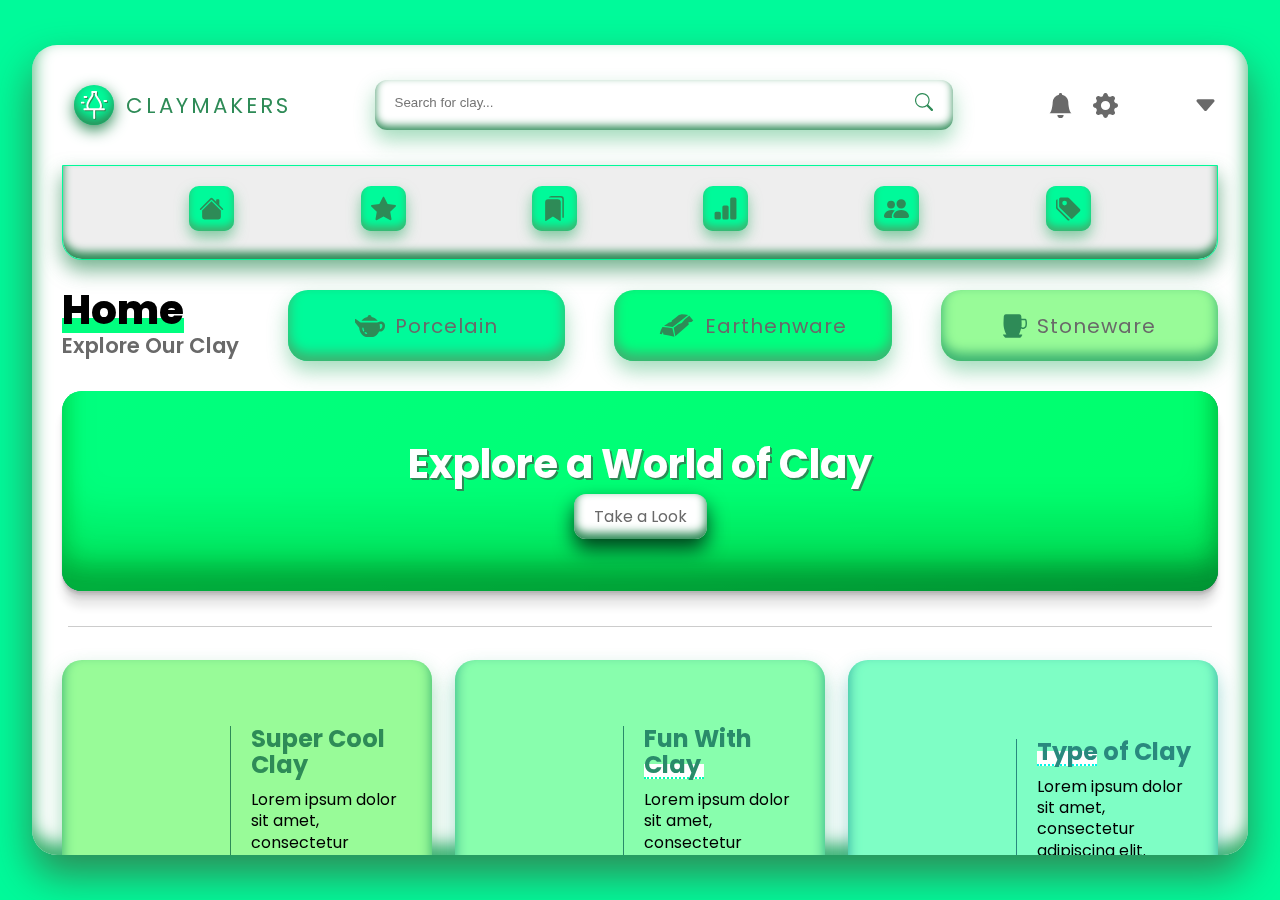
<file: page/dist/index.html>
<!DOCTYPE html>
<html lang="en" >
<head>
  <meta charset="UTF-8">
  <title>CodePen - Claymorphic Dashboard * (Responsive, CSS Only)</title>
  <meta name="viewport" content="width=device-width, initial-scale=1">
<link rel="preconnect" href="https://fonts.googleapis.com">
<link rel="preconnect" href="https://fonts.gstatic.com" crossorigin>
<link href="https://fonts.googleapis.com/css2?family=Poppins:ital,wght@0,100;0,200;0,300;0,400;0,500;0,600;0,700;0,800;0,900;1,100;1,200;1,300;1,400;1,500;1,600;1,700;1,800;1,900&display=swap" rel="stylesheet"><link rel="stylesheet" href="./style.css">

</head>
<body>
<!-- partial:index.partial.html -->
<div class="dashboard-river">

  <div class="dashboard-container">

    <div class="dashboard">

      <div class="ui-row-1">

        <div class="logo-comp">
          <div><svg version="1.1" xmlns="http://www.w3.org/2000/svg" xmlns:xlink="http://www.w3.org/1999/xlink" x="0px" y="0px" viewBox="0 0 297 297" xml:space="preserve">
              <g>
                <path d="M48.523,73.196h18.131c5.597,0,10.137-4.536,10.137-10.134c0-5.6-4.54-10.137-10.137-10.137H48.523 c-5.599,0-10.137,4.537-10.137,10.137C38.387,68.66,42.925,73.196,48.523,73.196z" />
                <path d="M47.628,123.657c0-5.598-4.54-10.137-10.137-10.137H19.357c-5.599,0-10.135,4.539-10.135,10.137 c0,5.597,4.536,10.135,10.135,10.135h18.134C43.088,133.792,47.628,129.254,47.628,123.657z" />
                <path d="M277.643,95.387h-18.135c-5.597,0-10.137,4.539-10.137,10.135c0,5.601,4.54,10.137,10.137,10.137h18.135 c5.599,0,10.135-4.536,10.135-10.137C287.777,99.926,283.241,95.387,277.643,95.387z" />
                <path d="M140.148,203.69v83.173c0,5.598,4.54,10.137,10.137,10.137c5.599,0,10.137-4.539,10.137-10.137V203.69h93.406 c5.597,0,10.137-4.539,10.137-10.136c0-5.598-4.54-10.137-10.137-10.137H227.05c3.911-8.197,5.898-17.617,5.898-28.209 c0-29.299-21.058-60.583-39.637-88.187c-5.055-7.506-9.829-14.599-13.809-21.124c-1.689-3.791-1.094-19.677,1.284-34.106 c0.487-2.938-0.344-5.942-2.271-8.212c-1.926-2.27-4.752-3.58-7.73-3.58h-40.998c-2.977,0-5.803,1.313-7.729,3.58 c-1.924,2.268-2.755,5.271-2.273,8.21c2.383,14.432,2.978,30.316,1.288,34.107c-3.984,6.527-8.759,13.619-13.813,21.126 c-18.579,27.604-39.639,58.887-39.639,88.186c0,10.592,1.987,20.012,5.902,28.209H46.745c-5.601,0-10.137,4.539-10.137,10.137 c0,5.597,4.536,10.136,10.137,10.136H140.148z M202.707,183.418H97.864c-6.701-7.003-9.968-16.27-9.968-28.209 c0-23.111,19.222-51.669,36.182-76.865c5.209-7.738,10.13-15.05,14.363-21.993c4.769-7.819,4.27-23.774,2.954-36.077h17.781 c-1.316,12.302-1.813,28.257,2.952,36.077c4.233,6.943,9.153,14.252,14.362,21.992c16.96,25.197,36.184,53.755,36.184,76.866 C212.675,167.148,209.406,176.417,202.707,183.418z" />
              </g>
            </svg></div>
          <p>CLAYMAKERS</p>
        </div>

        <div class="search">
          <input type="search" id="search" name="search" placeholder="Search for clay...">
          <svg xmlns="http://www.w3.org/2000/svg" fill="currentColor" class="bi bi-search" viewBox="0 0 16 16">
            <path d="M11.742 10.344a6.5 6.5 0 1 0-1.397 1.398h-.001c.03.04.062.078.098.115l3.85 3.85a1 1 0 0 0 1.415-1.414l-3.85-3.85a1.007 1.007 0 0 0-.115-.1zM12 6.5a5.5 5.5 0 1 1-11 0 5.5 5.5 0 0 1 11 0z" />
          </svg>
        </div>

        <div class="profile">
          <svg xmlns="http://www.w3.org/2000/svg" fill="currentColor" class="bi bi-bell-fill" viewBox="0 0 16 16">
            <path d="M8 16a2 2 0 0 0 2-2H6a2 2 0 0 0 2 2zm.995-14.901a1 1 0 1 0-1.99 0A5.002 5.002 0 0 0 3 6c0 1.098-.5 6-2 7h14c-1.5-1-2-5.902-2-7 0-2.42-1.72-4.44-4.005-4.901z" />
          </svg>
          <svg xmlns="http://www.w3.org/2000/svg" fill="currentColor" class="bi bi-gear-fill" viewBox="0 0 16 16">
            <path d="M9.405 1.05c-.413-1.4-2.397-1.4-2.81 0l-.1.34a1.464 1.464 0 0 1-2.105.872l-.31-.17c-1.283-.698-2.686.705-1.987 1.987l.169.311c.446.82.023 1.841-.872 2.105l-.34.1c-1.4.413-1.4 2.397 0 2.81l.34.1a1.464 1.464 0 0 1 .872 2.105l-.17.31c-.698 1.283.705 2.686 1.987 1.987l.311-.169a1.464 1.464 0 0 1 2.105.872l.1.34c.413 1.4 2.397 1.4 2.81 0l.1-.34a1.464 1.464 0 0 1 2.105-.872l.31.17c1.283.698 2.686-.705 1.987-1.987l-.169-.311a1.464 1.464 0 0 1 .872-2.105l.34-.1c1.4-.413 1.4-2.397 0-2.81l-.34-.1a1.464 1.464 0 0 1-.872-2.105l.17-.31c.698-1.283-.705-2.686-1.987-1.987l-.311.169a1.464 1.464 0 0 1-2.105-.872l-.1-.34zM8 10.93a2.929 2.929 0 1 1 0-5.86 2.929 2.929 0 0 1 0 5.858z" />
          </svg>
          <svg xmlns="http://www.w3.org/2000/svg" fill="currentColor" class="bi bi-caret-down-fill" viewBox="0 0 16 16">
            <path d="M7.247 11.14 2.451 5.658C1.885 5.013 2.345 4 3.204 4h9.592a1 1 0 0 1 .753 1.659l-4.796 5.48a1 1 0 0 1-1.506 0z" />
          </svg>
          <div></div>
        </div>

        <div class="profile-small">
          <svg xmlns="http://www.w3.org/2000/svg" fill="currentColor" class="bi bi-search" viewBox="0 0 16 16">
            <path d="M11.742 10.344a6.5 6.5 0 1 0-1.397 1.398h-.001c.03.04.062.078.098.115l3.85 3.85a1 1 0 0 0 1.415-1.414l-3.85-3.85a1.007 1.007 0 0 0-.115-.1zM12 6.5a5.5 5.5 0 1 1-11 0 5.5 5.5 0 0 1 11 0z" />
          </svg>
          <svg xmlns="http://www.w3.org/2000/svg" fill="currentColor" class="bi bi-gear-fill" viewBox="0 0 16 16">
            <path d="M9.405 1.05c-.413-1.4-2.397-1.4-2.81 0l-.1.34a1.464 1.464 0 0 1-2.105.872l-.31-.17c-1.283-.698-2.686.705-1.987 1.987l.169.311c.446.82.023 1.841-.872 2.105l-.34.1c-1.4.413-1.4 2.397 0 2.81l.34.1a1.464 1.464 0 0 1 .872 2.105l-.17.31c-.698 1.283.705 2.686 1.987 1.987l.311-.169a1.464 1.464 0 0 1 2.105.872l.1.34c.413 1.4 2.397 1.4 2.81 0l.1-.34a1.464 1.464 0 0 1 2.105-.872l.31.17c1.283.698 2.686-.705 1.987-1.987l-.169-.311a1.464 1.464 0 0 1 .872-2.105l.34-.1c1.4-.413 1.4-2.397 0-2.81l-.34-.1a1.464 1.464 0 0 1-.872-2.105l.17-.31c.698-1.283-.705-2.686-1.987-1.987l-.311.169a1.464 1.464 0 0 1-2.105-.872l-.1-.34zM8 10.93a2.929 2.929 0 1 1 0-5.86 2.929 2.929 0 0 1 0 5.858z" />
          </svg>
        </div>

      </div>

      <div class="ui-row-2">

        <div class="left-sidebar">

          <div>
            <svg xmlns="http://www.w3.org/2000/svg" fill="currentColor" viewBox="0 0 16 16">
              <path fill-rule="evenodd" d="m8 3.293 6 6V13.5a1.5 1.5 0 0 1-1.5 1.5h-9A1.5 1.5 0 0 1 2 13.5V9.293l6-6zm5-.793V6l-2-2V2.5a.5.5 0 0 1 .5-.5h1a.5.5 0 0 1 .5.5z" />
              <path fill-rule="evenodd" d="M7.293 1.5a1 1 0 0 1 1.414 0l6.647 6.646a.5.5 0 0 1-.708.708L8 2.207 1.354 8.854a.5.5 0 1 1-.708-.708L7.293 1.5z" />
            </svg>
          </div>

          <div>
            <svg xmlns="http://www.w3.org/2000/svg" fill="currentColor" class="bi bi-star-fill" viewBox="0 0 16 16">
              <path d="M3.612 15.443c-.386.198-.824-.149-.746-.592l.83-4.73L.173 6.765c-.329-.314-.158-.888.283-.95l4.898-.696L7.538.792c.197-.39.73-.39.927 0l2.184 4.327 4.898.696c.441.062.612.636.282.95l-3.522 3.356.83 4.73c.078.443-.36.79-.746.592L8 13.187l-4.389 2.256z" />
            </svg>
          </div>

          <div>
            <svg xmlns="http://www.w3.org/2000/svg" fill="currentColor" class="bi bi-bookmarks-fill" viewBox="0 0 16 16">
              <path d="M2 4a2 2 0 0 1 2-2h6a2 2 0 0 1 2 2v11.5a.5.5 0 0 1-.777.416L7 13.101l-4.223 2.815A.5.5 0 0 1 2 15.5V4z" />
              <path d="M4.268 1A2 2 0 0 1 6 0h6a2 2 0 0 1 2 2v11.5a.5.5 0 0 1-.777.416L13 13.768V2a1 1 0 0 0-1-1H4.268z" />
            </svg>
          </div>

          <div>
            <svg xmlns="http://www.w3.org/2000/svg" fill="currentColor" class="bi bi-bar-chart-fill" viewBox="0 0 16 16">
              <path d="M1 11a1 1 0 0 1 1-1h2a1 1 0 0 1 1 1v3a1 1 0 0 1-1 1H2a1 1 0 0 1-1-1v-3zm5-4a1 1 0 0 1 1-1h2a1 1 0 0 1 1 1v7a1 1 0 0 1-1 1H7a1 1 0 0 1-1-1V7zm5-5a1 1 0 0 1 1-1h2a1 1 0 0 1 1 1v12a1 1 0 0 1-1 1h-2a1 1 0 0 1-1-1V2z" />
            </svg>
          </div>

          <div>
            <svg xmlns="http://www.w3.org/2000/svg" width="16" height="16" fill="currentColor" class="bi bi-people-fill" viewBox="0 0 16 16">
              <path d="M7 14s-1 0-1-1 1-4 5-4 5 3 5 4-1 1-1 1H7zm4-6a3 3 0 1 0 0-6 3 3 0 0 0 0 6z" />
              <path fill-rule="evenodd" d="M5.216 14A2.238 2.238 0 0 1 5 13c0-1.355.68-2.75 1.936-3.72A6.325 6.325 0 0 0 5 9c-4 0-5 3-5 4s1 1 1 1h4.216z" />
              <path d="M4.5 8a2.5 2.5 0 1 0 0-5 2.5 2.5 0 0 0 0 5z" />
            </svg>
          </div>

          <div>
            <svg xmlns="http://www.w3.org/2000/svg" fill="currentColor" class="bi bi-tags-fill" viewBox="0 0 16 16">
              <path d="M2 2a1 1 0 0 1 1-1h4.586a1 1 0 0 1 .707.293l7 7a1 1 0 0 1 0 1.414l-4.586 4.586a1 1 0 0 1-1.414 0l-7-7A1 1 0 0 1 2 6.586V2zm3.5 4a1.5 1.5 0 1 0 0-3 1.5 1.5 0 0 0 0 3z" />
              <path d="M1.293 7.793A1 1 0 0 1 1 7.086V2a1 1 0 0 0-1 1v4.586a1 1 0 0 0 .293.707l7 7a1 1 0 0 0 1.414 0l.043-.043-7.457-7.457z" />
            </svg>
          </div>

        </div>

        <div class="main-content">

          <div class="header">

            <div class="page-display">
              <h1>Home</h1>
              <h2>Explore Our Clay</h2>
            </div>

            <div class="clay-category">
              <svg viewBox="0 0 512 512" xmlns="http://www.w3.org/2000/svg">
                <path d="M329.3 99.64l-39.7 10.46c-30.2 26.1-62.7 50.9-96.7 75.1l-6.7 21-34.1 7.3c-22.6 15.3-45.6 30.4-68.82 45.5l120.32 18.4 213.9-167.1c-27.7-3.8-56.9-7.5-88.2-10.66zm103.4 21.56l-61.4 47.9-43 53.1-45 15.7-65 50.7 20.8 115.1c65.6-54.6 127.6-109.4 187-163.1l-5.6-31.2 42.1-1.9c8.3-7.4 16.5-14.9 24.6-22.3zM61.58 277.6c-21.15 39.9-32.01 70.6-36.83 95.8 9.21 1.1 18.3 2.2 27.28 3.5l16.76-30.6 5.52 34c53.29 8.6 103.09 20.5 152.19 32.1l-26.9-117.6-66-10.1z" />
              </svg>
              <p>Earthenware</p>
            </div>

            <div class="clay-category">
              <svg version="1.1" xmlns="http://www.w3.org/2000/svg" xmlns:xlink="http://www.w3.org/1999/xlink" viewBox="0 0 49.382 49.382" xml:space="preserve">
                <g>
                  <path d="M48.654,12.775c-0.333-1.618-1.912-2.886-3.594-2.886h-7.082c-0.159-3.128-0.308-5.418-0.308-5.418
		c-0.692-2.269-1.817-4.059-4.058-4.059H5.745c-2.242,0-3.35,1.767-4.059,4.059c0,0-0.656,11.177-0.589,17.397
		c0.037,6.967,4.344,17.398,4.344,17.398c0.411,1.271,0.912,2.334,1.627,3.058H0.951c-0.957,0-1.239,0.6-0.629,1.337l3.28,3.972
		c0.609,0.738,1.88,1.336,2.837,1.336h28.309c0.957,0,2.116-0.676,2.586-1.509l2.05-3.626c0.472-0.833,0.076-1.51-0.88-1.51h-5.943
		c0.758-0.747,1.279-1.837,1.644-3.058c0,0,1.768-4.524,2.998-9.548l2.222,0.899c0.523,0.212,1.125,0.314,1.736,0.314
		c0.966,0,1.956-0.257,2.705-0.744l2.294-1.494c1.156-0.753,2.238-2.286,2.517-3.566c0.345-1.588,0.746-3.975,0.701-6.329
		C49.332,16.507,48.96,14.258,48.654,12.775z M45.744,24.491c-0.112,0.516-0.729,1.368-1.222,1.689l-2.294,1.494
		c-0.396,0.257-1.241,0.341-1.679,0.162l-2.704-1.093c0.313-1.71,0.516-3.386,0.516-4.875c0-2.686-0.109-5.981-0.24-8.98h6.939
		c0.28,0,0.612,0.281,0.655,0.49c0.28,1.359,0.621,3.413,0.661,5.477C46.417,20.92,46.055,23.059,45.744,24.491z" />
                </g>
              </svg>
              <p>Stoneware</p>
            </div>

            <div class="clay-category">
              <svg version="1.1" xmlns="http://www.w3.org/2000/svg" xmlns:xlink="http://www.w3.org/1999/xlink" viewBox="0 0 344.713 344.713" xml:space="preserve">
                <g>
                  <path d="M190.028,70.017c0.06-0.669,0.095-1.345,0.095-2.029c0-12.498-10.133-22.631-22.631-22.631
		c-12.498,0-22.631,10.133-22.631,22.631c0,0.684,0.036,1.36,0.095,2.029c-28.722,5.488-53.793,21.255-71.226,43.34h187.523
		C243.821,91.272,218.748,75.505,190.028,70.017z" />
                  <path d="M332.677,135.951c-8.831-9.86-21.559-15.291-35.84-15.291c-5.602,0-11.367,0.84-17.137,2.498
		c-10.46,3.005-19.25,6.371-26.63,10.198H64.187L7.977,91.708c-1.518-1.124-3.54-1.298-5.226-0.448C1.064,92.109,0,93.837,0,95.726
		v32.652c0,1.111,0.37,2.191,1.052,3.068l47.147,60.669c1.97,49.349,33.893,90.99,78.086,107.242h82.414
		c30.765-11.314,55.565-34.94,68.472-64.896c1.013,0.297,2.023,0.578,3.028,0.825c4.161,1.024,8.292,1.544,12.28,1.544
		c31.204,0,48.524-30.373,51.847-60.473C346.062,160.627,341.926,146.277,332.677,135.951z M103.088,234.714
		c-1.137,0.645-2.373,0.951-3.593,0.951c-2.54,0-5.008-1.329-6.351-3.695c-6.043-10.652-9.238-22.788-9.237-35.096
		c0-4.028,3.266-7.294,7.294-7.294h0.001c4.028,0,7.293,3.266,7.293,7.295c0,9.789,2.537,19.436,7.337,27.896
		C107.82,228.275,106.591,232.726,103.088,234.714z M139.897,259.392c-1.085,2.95-3.876,4.778-6.846,4.778
		c-0.836,0-1.687-0.145-2.517-0.451c-6.085-2.238-11.844-5.306-17.115-9.119c-3.264-2.361-3.996-6.92-1.636-10.184
		c2.361-3.264,6.921-3.997,10.185-1.636c4.191,3.031,8.768,5.47,13.602,7.249C139.351,251.42,141.289,255.611,139.897,259.392z
		 M314.506,173.064c-1.289,11.679-7.552,33.766-22.028,33.766c-1.573,0-3.291-0.227-5.107-0.674
		c-0.628-0.155-1.264-0.334-1.901-0.524c0.924-5.986,1.413-12.116,1.413-18.361c0-11.623-1.674-22.853-4.773-33.476
		c1.877-0.614,3.833-1.216,5.874-1.803c3.076-0.883,6.055-1.331,8.854-1.331c5.718,0,10.384,1.834,13.493,5.305
		C313.862,159.91,315.307,165.822,314.506,173.064z" />
                </g>
              </svg>
              <p>Porcelain</p>
            </div>

          </div>

          <div class="large-banner">

            <h2>Explore a World of Clay</h2>
            <a href="javascript:void(0);" title="Explore">
              Take a Look
            </a>

          </div>

          <hr>

          <div class="featured-clay">

            <div>

              <div></div>

              <div>
                <h3>Super Cool Clay</h3>
                <p>Lorem ipsum dolor sit amet, consectetur adipiscing elit.</p>
                <a href="javascript:void(0);" title="featured clay">Let's Go</a>
              </div>

            </div>

            <div>

              <div></div>

              <div>
                <h3>Fun With Clay</h3>
                <p>Lorem ipsum dolor sit amet, consectetur adipiscing elit.</p>
                <a href="javascript:void(0);" title="featured clay">Let's Go</a>
              </div>

            </div>

            <div>

              <div></div>

              <div>
                <h3>Type of Clay</h3>
                <p>Lorem ipsum dolor sit amet, consectetur adipiscing elit.</p>
                <a href="javascript:void(0);" title="featured clay">Let's Go</a>
              </div>

            </div>

            <div>

              <div></div>

              <div>
                <h3>Clay Every Day</h3>
                <p>Lorem ipsum dolor sit amet, consectetur adipiscing elit.</p>
                <a href="javascript:void(0);" title="featured clay">Let's Go</a>
              </div>

            </div>

            <div>

              <div></div>

              <div>
                <h3>Special Clay</h3>
                <p>Lorem ipsum dolor sit amet, consectetur adipiscing elit.</p>
                <a href="javascript:void(0);" title="featured clay">Let's Go</a>
              </div>

            </div>

            <div>

              <div></div>

              <div>
                <h3>Home Made Clay</h3>
                <p>Lorem ipsum dolor sit amet, consectetur adipiscing elit.</p>
                <a href="javascript:void(0);" title="featured clay">Let's Go</a>
              </div>

            </div>

          </div>

          <hr>

          <div class="featured-users">

            <h2>Featured<br><span>Claymakers</span></h2>

            <div>

              <div>

                <div></div>

                <div>
                  <h3>Michael Campbell</h3>

                  <div>
                    <svg xmlns="http://www.w3.org/2000/svg" fill="currentColor" viewBox="0 0 16 16">
                      <path d="M8 0C5.829 0 5.556.01 4.703.048 3.85.088 3.269.222 2.76.42a3.917 3.917 0 0 0-1.417.923A3.927 3.927 0 0 0 .42 2.76C.222 3.268.087 3.85.048 4.7.01 5.555 0 5.827 0 8.001c0 2.172.01 2.444.048 3.297.04.852.174 1.433.372 1.942.205.526.478.972.923 1.417.444.445.89.719 1.416.923.51.198 1.09.333 1.942.372C5.555 15.99 5.827 16 8 16s2.444-.01 3.298-.048c.851-.04 1.434-.174 1.943-.372a3.916 3.916 0 0 0 1.416-.923c.445-.445.718-.891.923-1.417.197-.509.332-1.09.372-1.942C15.99 10.445 16 10.173 16 8s-.01-2.445-.048-3.299c-.04-.851-.175-1.433-.372-1.941a3.926 3.926 0 0 0-.923-1.417A3.911 3.911 0 0 0 13.24.42c-.51-.198-1.092-.333-1.943-.372C10.443.01 10.172 0 7.998 0h.003zm-.717 1.442h.718c2.136 0 2.389.007 3.232.046.78.035 1.204.166 1.486.275.373.145.64.319.92.599.28.28.453.546.598.92.11.281.24.705.275 1.485.039.843.047 1.096.047 3.231s-.008 2.389-.047 3.232c-.035.78-.166 1.203-.275 1.485a2.47 2.47 0 0 1-.599.919c-.28.28-.546.453-.92.598-.28.11-.704.24-1.485.276-.843.038-1.096.047-3.232.047s-2.39-.009-3.233-.047c-.78-.036-1.203-.166-1.485-.276a2.478 2.478 0 0 1-.92-.598 2.48 2.48 0 0 1-.6-.92c-.109-.281-.24-.705-.275-1.485-.038-.843-.046-1.096-.046-3.233 0-2.136.008-2.388.046-3.231.036-.78.166-1.204.276-1.486.145-.373.319-.64.599-.92.28-.28.546-.453.92-.598.282-.11.705-.24 1.485-.276.738-.034 1.024-.044 2.515-.045v.002zm4.988 1.328a.96.96 0 1 0 0 1.92.96.96 0 0 0 0-1.92zm-4.27 1.122a4.109 4.109 0 1 0 0 8.217 4.109 4.109 0 0 0 0-8.217zm0 1.441a2.667 2.667 0 1 1 0 5.334 2.667 2.667 0 0 1 0-5.334z" />
                    </svg>
                    <svg xmlns="http://www.w3.org/2000/svg" fill="currentColor" viewBox="0 0 16 16">
                      <path d="M0 1.146C0 .513.526 0 1.175 0h13.65C15.474 0 16 .513 16 1.146v13.708c0 .633-.526 1.146-1.175 1.146H1.175C.526 16 0 15.487 0 14.854V1.146zm4.943 12.248V6.169H2.542v7.225h2.401zm-1.2-8.212c.837 0 1.358-.554 1.358-1.248-.015-.709-.52-1.248-1.342-1.248-.822 0-1.359.54-1.359 1.248 0 .694.521 1.248 1.327 1.248h.016zm4.908 8.212V9.359c0-.216.016-.432.08-.586.173-.431.568-.878 1.232-.878.869 0 1.216.662 1.216 1.634v3.865h2.401V9.25c0-2.22-1.184-3.252-2.764-3.252-1.274 0-1.845.7-2.165 1.193v.025h-.016a5.54 5.54 0 0 1 .016-.025V6.169h-2.4c.03.678 0 7.225 0 7.225h2.4z" />
                    </svg>
                    <svg xmlns="http://www.w3.org/2000/svg" fill="currentColor" viewBox="0 0 16 16">
                      <path d="M5.026 15c6.038 0 9.341-5.003 9.341-9.334 0-.14 0-.282-.006-.422A6.685 6.685 0 0 0 16 3.542a6.658 6.658 0 0 1-1.889.518 3.301 3.301 0 0 0 1.447-1.817 6.533 6.533 0 0 1-2.087.793A3.286 3.286 0 0 0 7.875 6.03a9.325 9.325 0 0 1-6.767-3.429 3.289 3.289 0 0 0 1.018 4.382A3.323 3.323 0 0 1 .64 6.575v.045a3.288 3.288 0 0 0 2.632 3.218 3.203 3.203 0 0 1-.865.115 3.23 3.23 0 0 1-.614-.057 3.283 3.283 0 0 0 3.067 2.277A6.588 6.588 0 0 1 .78 13.58a6.32 6.32 0 0 1-.78-.045A9.344 9.344 0 0 0 5.026 15z" />
                    </svg>
                    <svg xmlns="http://www.w3.org/2000/svg" fill="currentColor" viewBox="0 0 16 16">
                      <path d="M3.362 10.11c0 .926-.756 1.681-1.681 1.681S0 11.036 0 10.111C0 9.186.756 8.43 1.68 8.43h1.682v1.68zm.846 0c0-.924.756-1.68 1.681-1.68s1.681.756 1.681 1.68v4.21c0 .924-.756 1.68-1.68 1.68a1.685 1.685 0 0 1-1.682-1.68v-4.21zM5.89 3.362c-.926 0-1.682-.756-1.682-1.681S4.964 0 5.89 0s1.68.756 1.68 1.68v1.682H5.89zm0 .846c.924 0 1.68.756 1.68 1.681S6.814 7.57 5.89 7.57H1.68C.757 7.57 0 6.814 0 5.89c0-.926.756-1.682 1.68-1.682h4.21zm6.749 1.682c0-.926.755-1.682 1.68-1.682.925 0 1.681.756 1.681 1.681s-.756 1.681-1.68 1.681h-1.681V5.89zm-.848 0c0 .924-.755 1.68-1.68 1.68A1.685 1.685 0 0 1 8.43 5.89V1.68C8.43.757 9.186 0 10.11 0c.926 0 1.681.756 1.681 1.68v4.21zm-1.681 6.748c.926 0 1.682.756 1.682 1.681S11.036 16 10.11 16s-1.681-.756-1.681-1.68v-1.682h1.68zm0-.847c-.924 0-1.68-.755-1.68-1.68 0-.925.756-1.681 1.68-1.681h4.21c.924 0 1.68.756 1.68 1.68 0 .926-.756 1.681-1.68 1.681h-4.21z" />
                    </svg>
                  </div>

                </div>

              </div>

              <div>

                <div>
                  <svg viewBox="0 0 512 512" xmlns="http://www.w3.org/2000/svg">
                    <path d="M329.3 99.64l-39.7 10.46c-30.2 26.1-62.7 50.9-96.7 75.1l-6.7 21-34.1 7.3c-22.6 15.3-45.6 30.4-68.82 45.5l120.32 18.4 213.9-167.1c-27.7-3.8-56.9-7.5-88.2-10.66zm103.4 21.56l-61.4 47.9-43 53.1-45 15.7-65 50.7 20.8 115.1c65.6-54.6 127.6-109.4 187-163.1l-5.6-31.2 42.1-1.9c8.3-7.4 16.5-14.9 24.6-22.3zM61.58 277.6c-21.15 39.9-32.01 70.6-36.83 95.8 9.21 1.1 18.3 2.2 27.28 3.5l16.76-30.6 5.52 34c53.29 8.6 103.09 20.5 152.19 32.1l-26.9-117.6-66-10.1z" />
                  </svg>
                </div>

                <div>
                  <svg version="1.1" xmlns="http://www.w3.org/2000/svg" xmlns:xlink="http://www.w3.org/1999/xlink" viewBox="0 0 49.382 49.382" xml:space="preserve">
                    <g>
                      <path d="M48.654,12.775c-0.333-1.618-1.912-2.886-3.594-2.886h-7.082c-0.159-3.128-0.308-5.418-0.308-5.418
		c-0.692-2.269-1.817-4.059-4.058-4.059H5.745c-2.242,0-3.35,1.767-4.059,4.059c0,0-0.656,11.177-0.589,17.397
		c0.037,6.967,4.344,17.398,4.344,17.398c0.411,1.271,0.912,2.334,1.627,3.058H0.951c-0.957,0-1.239,0.6-0.629,1.337l3.28,3.972
		c0.609,0.738,1.88,1.336,2.837,1.336h28.309c0.957,0,2.116-0.676,2.586-1.509l2.05-3.626c0.472-0.833,0.076-1.51-0.88-1.51h-5.943
		c0.758-0.747,1.279-1.837,1.644-3.058c0,0,1.768-4.524,2.998-9.548l2.222,0.899c0.523,0.212,1.125,0.314,1.736,0.314
		c0.966,0,1.956-0.257,2.705-0.744l2.294-1.494c1.156-0.753,2.238-2.286,2.517-3.566c0.345-1.588,0.746-3.975,0.701-6.329
		C49.332,16.507,48.96,14.258,48.654,12.775z M45.744,24.491c-0.112,0.516-0.729,1.368-1.222,1.689l-2.294,1.494
		c-0.396,0.257-1.241,0.341-1.679,0.162l-2.704-1.093c0.313-1.71,0.516-3.386,0.516-4.875c0-2.686-0.109-5.981-0.24-8.98h6.939
		c0.28,0,0.612,0.281,0.655,0.49c0.28,1.359,0.621,3.413,0.661,5.477C46.417,20.92,46.055,23.059,45.744,24.491z" />
                    </g>
                  </svg>
                </div>

                <div>
                  <svg version="1.1" xmlns="http://www.w3.org/2000/svg" xmlns:xlink="http://www.w3.org/1999/xlink" viewBox="0 0 344.713 344.713" xml:space="preserve">
                    <g>
                      <path d="M190.028,70.017c0.06-0.669,0.095-1.345,0.095-2.029c0-12.498-10.133-22.631-22.631-22.631
		c-12.498,0-22.631,10.133-22.631,22.631c0,0.684,0.036,1.36,0.095,2.029c-28.722,5.488-53.793,21.255-71.226,43.34h187.523
		C243.821,91.272,218.748,75.505,190.028,70.017z" />
                      <path d="M332.677,135.951c-8.831-9.86-21.559-15.291-35.84-15.291c-5.602,0-11.367,0.84-17.137,2.498
		c-10.46,3.005-19.25,6.371-26.63,10.198H64.187L7.977,91.708c-1.518-1.124-3.54-1.298-5.226-0.448C1.064,92.109,0,93.837,0,95.726
		v32.652c0,1.111,0.37,2.191,1.052,3.068l47.147,60.669c1.97,49.349,33.893,90.99,78.086,107.242h82.414
		c30.765-11.314,55.565-34.94,68.472-64.896c1.013,0.297,2.023,0.578,3.028,0.825c4.161,1.024,8.292,1.544,12.28,1.544
		c31.204,0,48.524-30.373,51.847-60.473C346.062,160.627,341.926,146.277,332.677,135.951z M103.088,234.714
		c-1.137,0.645-2.373,0.951-3.593,0.951c-2.54,0-5.008-1.329-6.351-3.695c-6.043-10.652-9.238-22.788-9.237-35.096
		c0-4.028,3.266-7.294,7.294-7.294h0.001c4.028,0,7.293,3.266,7.293,7.295c0,9.789,2.537,19.436,7.337,27.896
		C107.82,228.275,106.591,232.726,103.088,234.714z M139.897,259.392c-1.085,2.95-3.876,4.778-6.846,4.778
		c-0.836,0-1.687-0.145-2.517-0.451c-6.085-2.238-11.844-5.306-17.115-9.119c-3.264-2.361-3.996-6.92-1.636-10.184
		c2.361-3.264,6.921-3.997,10.185-1.636c4.191,3.031,8.768,5.47,13.602,7.249C139.351,251.42,141.289,255.611,139.897,259.392z
		 M314.506,173.064c-1.289,11.679-7.552,33.766-22.028,33.766c-1.573,0-3.291-0.227-5.107-0.674
		c-0.628-0.155-1.264-0.334-1.901-0.524c0.924-5.986,1.413-12.116,1.413-18.361c0-11.623-1.674-22.853-4.773-33.476
		c1.877-0.614,3.833-1.216,5.874-1.803c3.076-0.883,6.055-1.331,8.854-1.331c5.718,0,10.384,1.834,13.493,5.305
		C313.862,159.91,315.307,165.822,314.506,173.064z" />
                    </g>
                  </svg>
                </div>

              </div>

            </div>

            <div>

              <div>

                <div></div>

                <div>
                  <h3>George Lee</h3>

                  <div>
                    <svg xmlns="http://www.w3.org/2000/svg" fill="currentColor" viewBox="0 0 16 16">
                      <path d="M8 0C5.829 0 5.556.01 4.703.048 3.85.088 3.269.222 2.76.42a3.917 3.917 0 0 0-1.417.923A3.927 3.927 0 0 0 .42 2.76C.222 3.268.087 3.85.048 4.7.01 5.555 0 5.827 0 8.001c0 2.172.01 2.444.048 3.297.04.852.174 1.433.372 1.942.205.526.478.972.923 1.417.444.445.89.719 1.416.923.51.198 1.09.333 1.942.372C5.555 15.99 5.827 16 8 16s2.444-.01 3.298-.048c.851-.04 1.434-.174 1.943-.372a3.916 3.916 0 0 0 1.416-.923c.445-.445.718-.891.923-1.417.197-.509.332-1.09.372-1.942C15.99 10.445 16 10.173 16 8s-.01-2.445-.048-3.299c-.04-.851-.175-1.433-.372-1.941a3.926 3.926 0 0 0-.923-1.417A3.911 3.911 0 0 0 13.24.42c-.51-.198-1.092-.333-1.943-.372C10.443.01 10.172 0 7.998 0h.003zm-.717 1.442h.718c2.136 0 2.389.007 3.232.046.78.035 1.204.166 1.486.275.373.145.64.319.92.599.28.28.453.546.598.92.11.281.24.705.275 1.485.039.843.047 1.096.047 3.231s-.008 2.389-.047 3.232c-.035.78-.166 1.203-.275 1.485a2.47 2.47 0 0 1-.599.919c-.28.28-.546.453-.92.598-.28.11-.704.24-1.485.276-.843.038-1.096.047-3.232.047s-2.39-.009-3.233-.047c-.78-.036-1.203-.166-1.485-.276a2.478 2.478 0 0 1-.92-.598 2.48 2.48 0 0 1-.6-.92c-.109-.281-.24-.705-.275-1.485-.038-.843-.046-1.096-.046-3.233 0-2.136.008-2.388.046-3.231.036-.78.166-1.204.276-1.486.145-.373.319-.64.599-.92.28-.28.546-.453.92-.598.282-.11.705-.24 1.485-.276.738-.034 1.024-.044 2.515-.045v.002zm4.988 1.328a.96.96 0 1 0 0 1.92.96.96 0 0 0 0-1.92zm-4.27 1.122a4.109 4.109 0 1 0 0 8.217 4.109 4.109 0 0 0 0-8.217zm0 1.441a2.667 2.667 0 1 1 0 5.334 2.667 2.667 0 0 1 0-5.334z" />
                    </svg>
                    <svg xmlns="http://www.w3.org/2000/svg" fill="currentColor" viewBox="0 0 16 16">
                      <path d="M0 1.146C0 .513.526 0 1.175 0h13.65C15.474 0 16 .513 16 1.146v13.708c0 .633-.526 1.146-1.175 1.146H1.175C.526 16 0 15.487 0 14.854V1.146zm4.943 12.248V6.169H2.542v7.225h2.401zm-1.2-8.212c.837 0 1.358-.554 1.358-1.248-.015-.709-.52-1.248-1.342-1.248-.822 0-1.359.54-1.359 1.248 0 .694.521 1.248 1.327 1.248h.016zm4.908 8.212V9.359c0-.216.016-.432.08-.586.173-.431.568-.878 1.232-.878.869 0 1.216.662 1.216 1.634v3.865h2.401V9.25c0-2.22-1.184-3.252-2.764-3.252-1.274 0-1.845.7-2.165 1.193v.025h-.016a5.54 5.54 0 0 1 .016-.025V6.169h-2.4c.03.678 0 7.225 0 7.225h2.4z" />
                    </svg>
                    <svg xmlns="http://www.w3.org/2000/svg" fill="currentColor" viewBox="0 0 16 16">
                      <path d="M5.026 15c6.038 0 9.341-5.003 9.341-9.334 0-.14 0-.282-.006-.422A6.685 6.685 0 0 0 16 3.542a6.658 6.658 0 0 1-1.889.518 3.301 3.301 0 0 0 1.447-1.817 6.533 6.533 0 0 1-2.087.793A3.286 3.286 0 0 0 7.875 6.03a9.325 9.325 0 0 1-6.767-3.429 3.289 3.289 0 0 0 1.018 4.382A3.323 3.323 0 0 1 .64 6.575v.045a3.288 3.288 0 0 0 2.632 3.218 3.203 3.203 0 0 1-.865.115 3.23 3.23 0 0 1-.614-.057 3.283 3.283 0 0 0 3.067 2.277A6.588 6.588 0 0 1 .78 13.58a6.32 6.32 0 0 1-.78-.045A9.344 9.344 0 0 0 5.026 15z" />
                    </svg>
                    <svg xmlns="http://www.w3.org/2000/svg" fill="currentColor" viewBox="0 0 16 16">
                      <path d="M3.362 10.11c0 .926-.756 1.681-1.681 1.681S0 11.036 0 10.111C0 9.186.756 8.43 1.68 8.43h1.682v1.68zm.846 0c0-.924.756-1.68 1.681-1.68s1.681.756 1.681 1.68v4.21c0 .924-.756 1.68-1.68 1.68a1.685 1.685 0 0 1-1.682-1.68v-4.21zM5.89 3.362c-.926 0-1.682-.756-1.682-1.681S4.964 0 5.89 0s1.68.756 1.68 1.68v1.682H5.89zm0 .846c.924 0 1.68.756 1.68 1.681S6.814 7.57 5.89 7.57H1.68C.757 7.57 0 6.814 0 5.89c0-.926.756-1.682 1.68-1.682h4.21zm6.749 1.682c0-.926.755-1.682 1.68-1.682.925 0 1.681.756 1.681 1.681s-.756 1.681-1.68 1.681h-1.681V5.89zm-.848 0c0 .924-.755 1.68-1.68 1.68A1.685 1.685 0 0 1 8.43 5.89V1.68C8.43.757 9.186 0 10.11 0c.926 0 1.681.756 1.681 1.68v4.21zm-1.681 6.748c.926 0 1.682.756 1.682 1.681S11.036 16 10.11 16s-1.681-.756-1.681-1.68v-1.682h1.68zm0-.847c-.924 0-1.68-.755-1.68-1.68 0-.925.756-1.681 1.68-1.681h4.21c.924 0 1.68.756 1.68 1.68 0 .926-.756 1.681-1.68 1.681h-4.21z" />
                    </svg>
                  </div>

                </div>

              </div>

              <div>

                <div>
                  <svg viewBox="0 0 512 512" xmlns="http://www.w3.org/2000/svg">
                    <path d="M329.3 99.64l-39.7 10.46c-30.2 26.1-62.7 50.9-96.7 75.1l-6.7 21-34.1 7.3c-22.6 15.3-45.6 30.4-68.82 45.5l120.32 18.4 213.9-167.1c-27.7-3.8-56.9-7.5-88.2-10.66zm103.4 21.56l-61.4 47.9-43 53.1-45 15.7-65 50.7 20.8 115.1c65.6-54.6 127.6-109.4 187-163.1l-5.6-31.2 42.1-1.9c8.3-7.4 16.5-14.9 24.6-22.3zM61.58 277.6c-21.15 39.9-32.01 70.6-36.83 95.8 9.21 1.1 18.3 2.2 27.28 3.5l16.76-30.6 5.52 34c53.29 8.6 103.09 20.5 152.19 32.1l-26.9-117.6-66-10.1z" />
                  </svg>
                </div>

                <div>
                  <svg version="1.1" xmlns="http://www.w3.org/2000/svg" xmlns:xlink="http://www.w3.org/1999/xlink" viewBox="0 0 49.382 49.382" xml:space="preserve">
                    <g>
                      <path d="M48.654,12.775c-0.333-1.618-1.912-2.886-3.594-2.886h-7.082c-0.159-3.128-0.308-5.418-0.308-5.418
		c-0.692-2.269-1.817-4.059-4.058-4.059H5.745c-2.242,0-3.35,1.767-4.059,4.059c0,0-0.656,11.177-0.589,17.397
		c0.037,6.967,4.344,17.398,4.344,17.398c0.411,1.271,0.912,2.334,1.627,3.058H0.951c-0.957,0-1.239,0.6-0.629,1.337l3.28,3.972
		c0.609,0.738,1.88,1.336,2.837,1.336h28.309c0.957,0,2.116-0.676,2.586-1.509l2.05-3.626c0.472-0.833,0.076-1.51-0.88-1.51h-5.943
		c0.758-0.747,1.279-1.837,1.644-3.058c0,0,1.768-4.524,2.998-9.548l2.222,0.899c0.523,0.212,1.125,0.314,1.736,0.314
		c0.966,0,1.956-0.257,2.705-0.744l2.294-1.494c1.156-0.753,2.238-2.286,2.517-3.566c0.345-1.588,0.746-3.975,0.701-6.329
		C49.332,16.507,48.96,14.258,48.654,12.775z M45.744,24.491c-0.112,0.516-0.729,1.368-1.222,1.689l-2.294,1.494
		c-0.396,0.257-1.241,0.341-1.679,0.162l-2.704-1.093c0.313-1.71,0.516-3.386,0.516-4.875c0-2.686-0.109-5.981-0.24-8.98h6.939
		c0.28,0,0.612,0.281,0.655,0.49c0.28,1.359,0.621,3.413,0.661,5.477C46.417,20.92,46.055,23.059,45.744,24.491z" />
                    </g>
                  </svg>
                </div>

                <div>
                  <svg version="1.1" xmlns="http://www.w3.org/2000/svg" xmlns:xlink="http://www.w3.org/1999/xlink" viewBox="0 0 344.713 344.713" xml:space="preserve">
                    <g>
                      <path d="M190.028,70.017c0.06-0.669,0.095-1.345,0.095-2.029c0-12.498-10.133-22.631-22.631-22.631
		c-12.498,0-22.631,10.133-22.631,22.631c0,0.684,0.036,1.36,0.095,2.029c-28.722,5.488-53.793,21.255-71.226,43.34h187.523
		C243.821,91.272,218.748,75.505,190.028,70.017z" />
                      <path d="M332.677,135.951c-8.831-9.86-21.559-15.291-35.84-15.291c-5.602,0-11.367,0.84-17.137,2.498
		c-10.46,3.005-19.25,6.371-26.63,10.198H64.187L7.977,91.708c-1.518-1.124-3.54-1.298-5.226-0.448C1.064,92.109,0,93.837,0,95.726
		v32.652c0,1.111,0.37,2.191,1.052,3.068l47.147,60.669c1.97,49.349,33.893,90.99,78.086,107.242h82.414
		c30.765-11.314,55.565-34.94,68.472-64.896c1.013,0.297,2.023,0.578,3.028,0.825c4.161,1.024,8.292,1.544,12.28,1.544
		c31.204,0,48.524-30.373,51.847-60.473C346.062,160.627,341.926,146.277,332.677,135.951z M103.088,234.714
		c-1.137,0.645-2.373,0.951-3.593,0.951c-2.54,0-5.008-1.329-6.351-3.695c-6.043-10.652-9.238-22.788-9.237-35.096
		c0-4.028,3.266-7.294,7.294-7.294h0.001c4.028,0,7.293,3.266,7.293,7.295c0,9.789,2.537,19.436,7.337,27.896
		C107.82,228.275,106.591,232.726,103.088,234.714z M139.897,259.392c-1.085,2.95-3.876,4.778-6.846,4.778
		c-0.836,0-1.687-0.145-2.517-0.451c-6.085-2.238-11.844-5.306-17.115-9.119c-3.264-2.361-3.996-6.92-1.636-10.184
		c2.361-3.264,6.921-3.997,10.185-1.636c4.191,3.031,8.768,5.47,13.602,7.249C139.351,251.42,141.289,255.611,139.897,259.392z
		 M314.506,173.064c-1.289,11.679-7.552,33.766-22.028,33.766c-1.573,0-3.291-0.227-5.107-0.674
		c-0.628-0.155-1.264-0.334-1.901-0.524c0.924-5.986,1.413-12.116,1.413-18.361c0-11.623-1.674-22.853-4.773-33.476
		c1.877-0.614,3.833-1.216,5.874-1.803c3.076-0.883,6.055-1.331,8.854-1.331c5.718,0,10.384,1.834,13.493,5.305
		C313.862,159.91,315.307,165.822,314.506,173.064z" />
                    </g>
                  </svg>
                </div>

              </div>

            </div>

            <div>

              <div>

                <div></div>

                <div>
                  <h3>Sandra Walker</h3>

                  <div>
                    <svg xmlns="http://www.w3.org/2000/svg" fill="currentColor" viewBox="0 0 16 16">
                      <path d="M8 0C5.829 0 5.556.01 4.703.048 3.85.088 3.269.222 2.76.42a3.917 3.917 0 0 0-1.417.923A3.927 3.927 0 0 0 .42 2.76C.222 3.268.087 3.85.048 4.7.01 5.555 0 5.827 0 8.001c0 2.172.01 2.444.048 3.297.04.852.174 1.433.372 1.942.205.526.478.972.923 1.417.444.445.89.719 1.416.923.51.198 1.09.333 1.942.372C5.555 15.99 5.827 16 8 16s2.444-.01 3.298-.048c.851-.04 1.434-.174 1.943-.372a3.916 3.916 0 0 0 1.416-.923c.445-.445.718-.891.923-1.417.197-.509.332-1.09.372-1.942C15.99 10.445 16 10.173 16 8s-.01-2.445-.048-3.299c-.04-.851-.175-1.433-.372-1.941a3.926 3.926 0 0 0-.923-1.417A3.911 3.911 0 0 0 13.24.42c-.51-.198-1.092-.333-1.943-.372C10.443.01 10.172 0 7.998 0h.003zm-.717 1.442h.718c2.136 0 2.389.007 3.232.046.78.035 1.204.166 1.486.275.373.145.64.319.92.599.28.28.453.546.598.92.11.281.24.705.275 1.485.039.843.047 1.096.047 3.231s-.008 2.389-.047 3.232c-.035.78-.166 1.203-.275 1.485a2.47 2.47 0 0 1-.599.919c-.28.28-.546.453-.92.598-.28.11-.704.24-1.485.276-.843.038-1.096.047-3.232.047s-2.39-.009-3.233-.047c-.78-.036-1.203-.166-1.485-.276a2.478 2.478 0 0 1-.92-.598 2.48 2.48 0 0 1-.6-.92c-.109-.281-.24-.705-.275-1.485-.038-.843-.046-1.096-.046-3.233 0-2.136.008-2.388.046-3.231.036-.78.166-1.204.276-1.486.145-.373.319-.64.599-.92.28-.28.546-.453.92-.598.282-.11.705-.24 1.485-.276.738-.034 1.024-.044 2.515-.045v.002zm4.988 1.328a.96.96 0 1 0 0 1.92.96.96 0 0 0 0-1.92zm-4.27 1.122a4.109 4.109 0 1 0 0 8.217 4.109 4.109 0 0 0 0-8.217zm0 1.441a2.667 2.667 0 1 1 0 5.334 2.667 2.667 0 0 1 0-5.334z" />
                    </svg>
                    <svg xmlns="http://www.w3.org/2000/svg" fill="currentColor" viewBox="0 0 16 16">
                      <path d="M0 1.146C0 .513.526 0 1.175 0h13.65C15.474 0 16 .513 16 1.146v13.708c0 .633-.526 1.146-1.175 1.146H1.175C.526 16 0 15.487 0 14.854V1.146zm4.943 12.248V6.169H2.542v7.225h2.401zm-1.2-8.212c.837 0 1.358-.554 1.358-1.248-.015-.709-.52-1.248-1.342-1.248-.822 0-1.359.54-1.359 1.248 0 .694.521 1.248 1.327 1.248h.016zm4.908 8.212V9.359c0-.216.016-.432.08-.586.173-.431.568-.878 1.232-.878.869 0 1.216.662 1.216 1.634v3.865h2.401V9.25c0-2.22-1.184-3.252-2.764-3.252-1.274 0-1.845.7-2.165 1.193v.025h-.016a5.54 5.54 0 0 1 .016-.025V6.169h-2.4c.03.678 0 7.225 0 7.225h2.4z" />
                    </svg>
                    <svg xmlns="http://www.w3.org/2000/svg" fill="currentColor" viewBox="0 0 16 16">
                      <path d="M5.026 15c6.038 0 9.341-5.003 9.341-9.334 0-.14 0-.282-.006-.422A6.685 6.685 0 0 0 16 3.542a6.658 6.658 0 0 1-1.889.518 3.301 3.301 0 0 0 1.447-1.817 6.533 6.533 0 0 1-2.087.793A3.286 3.286 0 0 0 7.875 6.03a9.325 9.325 0 0 1-6.767-3.429 3.289 3.289 0 0 0 1.018 4.382A3.323 3.323 0 0 1 .64 6.575v.045a3.288 3.288 0 0 0 2.632 3.218 3.203 3.203 0 0 1-.865.115 3.23 3.23 0 0 1-.614-.057 3.283 3.283 0 0 0 3.067 2.277A6.588 6.588 0 0 1 .78 13.58a6.32 6.32 0 0 1-.78-.045A9.344 9.344 0 0 0 5.026 15z" />
                    </svg>
                    <svg xmlns="http://www.w3.org/2000/svg" fill="currentColor" viewBox="0 0 16 16">
                      <path d="M3.362 10.11c0 .926-.756 1.681-1.681 1.681S0 11.036 0 10.111C0 9.186.756 8.43 1.68 8.43h1.682v1.68zm.846 0c0-.924.756-1.68 1.681-1.68s1.681.756 1.681 1.68v4.21c0 .924-.756 1.68-1.68 1.68a1.685 1.685 0 0 1-1.682-1.68v-4.21zM5.89 3.362c-.926 0-1.682-.756-1.682-1.681S4.964 0 5.89 0s1.68.756 1.68 1.68v1.682H5.89zm0 .846c.924 0 1.68.756 1.68 1.681S6.814 7.57 5.89 7.57H1.68C.757 7.57 0 6.814 0 5.89c0-.926.756-1.682 1.68-1.682h4.21zm6.749 1.682c0-.926.755-1.682 1.68-1.682.925 0 1.681.756 1.681 1.681s-.756 1.681-1.68 1.681h-1.681V5.89zm-.848 0c0 .924-.755 1.68-1.68 1.68A1.685 1.685 0 0 1 8.43 5.89V1.68C8.43.757 9.186 0 10.11 0c.926 0 1.681.756 1.681 1.68v4.21zm-1.681 6.748c.926 0 1.682.756 1.682 1.681S11.036 16 10.11 16s-1.681-.756-1.681-1.68v-1.682h1.68zm0-.847c-.924 0-1.68-.755-1.68-1.68 0-.925.756-1.681 1.68-1.681h4.21c.924 0 1.68.756 1.68 1.68 0 .926-.756 1.681-1.68 1.681h-4.21z" />
                    </svg>
                  </div>

                </div>

              </div>

              <div>

                <div>
                  <svg viewBox="0 0 512 512" xmlns="http://www.w3.org/2000/svg">
                    <path d="M329.3 99.64l-39.7 10.46c-30.2 26.1-62.7 50.9-96.7 75.1l-6.7 21-34.1 7.3c-22.6 15.3-45.6 30.4-68.82 45.5l120.32 18.4 213.9-167.1c-27.7-3.8-56.9-7.5-88.2-10.66zm103.4 21.56l-61.4 47.9-43 53.1-45 15.7-65 50.7 20.8 115.1c65.6-54.6 127.6-109.4 187-163.1l-5.6-31.2 42.1-1.9c8.3-7.4 16.5-14.9 24.6-22.3zM61.58 277.6c-21.15 39.9-32.01 70.6-36.83 95.8 9.21 1.1 18.3 2.2 27.28 3.5l16.76-30.6 5.52 34c53.29 8.6 103.09 20.5 152.19 32.1l-26.9-117.6-66-10.1z" />
                  </svg>
                </div>

                <div>
                  <svg version="1.1" xmlns="http://www.w3.org/2000/svg" xmlns:xlink="http://www.w3.org/1999/xlink" viewBox="0 0 49.382 49.382" xml:space="preserve">
                    <g>
                      <path d="M48.654,12.775c-0.333-1.618-1.912-2.886-3.594-2.886h-7.082c-0.159-3.128-0.308-5.418-0.308-5.418
		c-0.692-2.269-1.817-4.059-4.058-4.059H5.745c-2.242,0-3.35,1.767-4.059,4.059c0,0-0.656,11.177-0.589,17.397
		c0.037,6.967,4.344,17.398,4.344,17.398c0.411,1.271,0.912,2.334,1.627,3.058H0.951c-0.957,0-1.239,0.6-0.629,1.337l3.28,3.972
		c0.609,0.738,1.88,1.336,2.837,1.336h28.309c0.957,0,2.116-0.676,2.586-1.509l2.05-3.626c0.472-0.833,0.076-1.51-0.88-1.51h-5.943
		c0.758-0.747,1.279-1.837,1.644-3.058c0,0,1.768-4.524,2.998-9.548l2.222,0.899c0.523,0.212,1.125,0.314,1.736,0.314
		c0.966,0,1.956-0.257,2.705-0.744l2.294-1.494c1.156-0.753,2.238-2.286,2.517-3.566c0.345-1.588,0.746-3.975,0.701-6.329
		C49.332,16.507,48.96,14.258,48.654,12.775z M45.744,24.491c-0.112,0.516-0.729,1.368-1.222,1.689l-2.294,1.494
		c-0.396,0.257-1.241,0.341-1.679,0.162l-2.704-1.093c0.313-1.71,0.516-3.386,0.516-4.875c0-2.686-0.109-5.981-0.24-8.98h6.939
		c0.28,0,0.612,0.281,0.655,0.49c0.28,1.359,0.621,3.413,0.661,5.477C46.417,20.92,46.055,23.059,45.744,24.491z" />
                    </g>
                  </svg>
                </div>

                <div>
                  <svg version="1.1" xmlns="http://www.w3.org/2000/svg" xmlns:xlink="http://www.w3.org/1999/xlink" viewBox="0 0 344.713 344.713" xml:space="preserve">
                    <g>
                      <path d="M190.028,70.017c0.06-0.669,0.095-1.345,0.095-2.029c0-12.498-10.133-22.631-22.631-22.631
		c-12.498,0-22.631,10.133-22.631,22.631c0,0.684,0.036,1.36,0.095,2.029c-28.722,5.488-53.793,21.255-71.226,43.34h187.523
		C243.821,91.272,218.748,75.505,190.028,70.017z" />
                      <path d="M332.677,135.951c-8.831-9.86-21.559-15.291-35.84-15.291c-5.602,0-11.367,0.84-17.137,2.498
		c-10.46,3.005-19.25,6.371-26.63,10.198H64.187L7.977,91.708c-1.518-1.124-3.54-1.298-5.226-0.448C1.064,92.109,0,93.837,0,95.726
		v32.652c0,1.111,0.37,2.191,1.052,3.068l47.147,60.669c1.97,49.349,33.893,90.99,78.086,107.242h82.414
		c30.765-11.314,55.565-34.94,68.472-64.896c1.013,0.297,2.023,0.578,3.028,0.825c4.161,1.024,8.292,1.544,12.28,1.544
		c31.204,0,48.524-30.373,51.847-60.473C346.062,160.627,341.926,146.277,332.677,135.951z M103.088,234.714
		c-1.137,0.645-2.373,0.951-3.593,0.951c-2.54,0-5.008-1.329-6.351-3.695c-6.043-10.652-9.238-22.788-9.237-35.096
		c0-4.028,3.266-7.294,7.294-7.294h0.001c4.028,0,7.293,3.266,7.293,7.295c0,9.789,2.537,19.436,7.337,27.896
		C107.82,228.275,106.591,232.726,103.088,234.714z M139.897,259.392c-1.085,2.95-3.876,4.778-6.846,4.778
		c-0.836,0-1.687-0.145-2.517-0.451c-6.085-2.238-11.844-5.306-17.115-9.119c-3.264-2.361-3.996-6.92-1.636-10.184
		c2.361-3.264,6.921-3.997,10.185-1.636c4.191,3.031,8.768,5.47,13.602,7.249C139.351,251.42,141.289,255.611,139.897,259.392z
		 M314.506,173.064c-1.289,11.679-7.552,33.766-22.028,33.766c-1.573,0-3.291-0.227-5.107-0.674
		c-0.628-0.155-1.264-0.334-1.901-0.524c0.924-5.986,1.413-12.116,1.413-18.361c0-11.623-1.674-22.853-4.773-33.476
		c1.877-0.614,3.833-1.216,5.874-1.803c3.076-0.883,6.055-1.331,8.854-1.331c5.718,0,10.384,1.834,13.493,5.305
		C313.862,159.91,315.307,165.822,314.506,173.064z" />
                    </g>
                  </svg>
                </div>

              </div>

            </div>

          </div>

        </div>

      </div>

    </div>

  </div>

</div>
<!-- partial -->
  
</body>
</html>
</file>
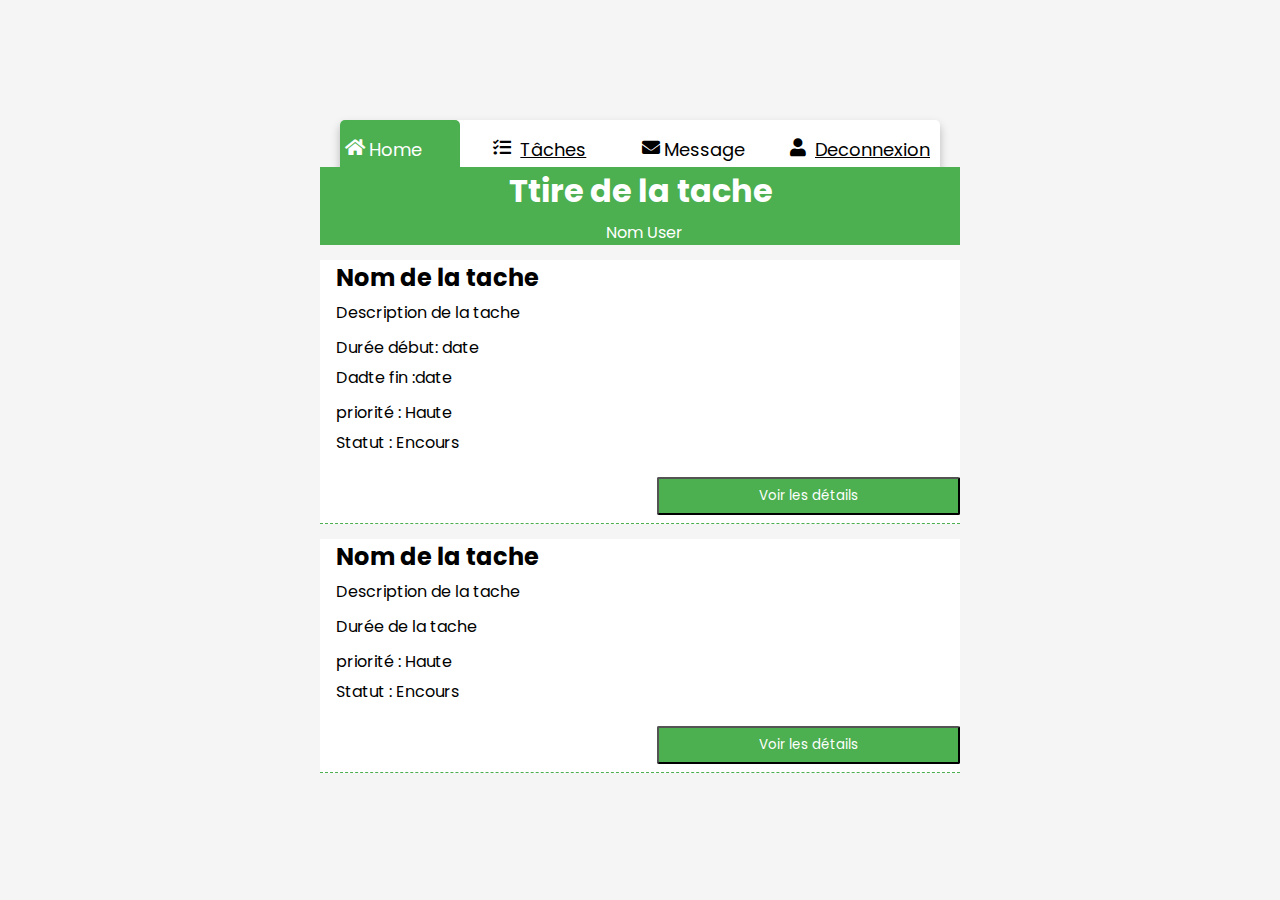
<file: tempHtml.html>
<!DOCTYPE html>
<!-- Created By CodingLab - www.codinglabweb.com -->
<html lang="en" dir="ltr">
  <head>
    <meta charset="UTF-8">
    <title> Animated Image Gallery | CodingLab </title>
    <link rel="stylesheet" href="temp.css">
    <link rel="stylesheet" href="https://cdnjs.cloudflare.com/ajax/libs/font-awesome/5.15.2/css/all.min.css"/>
   </head>
<body>
  <div class="container">
    <input type="radio" name="s" id="home" checked>
    <input type="radio" name="s" id="blog">
    <input type="radio" name="s" id="code">
    <input type="radio" name="s" id="help">
    <input type="radio" name="s" id="about">
    <nav>
      <div class="slider"></div>
      <label class="home" for="home">
      <i class="fas fa-home"></i>Home
      </label>
      <label class="blog" for="blog">
        <i class="fas fa-tasks"></i> <a href="tache.php">Tâches</a>
      </label>
      <!-- <label class="code" for="code">
        <i class="fas fa-code"></i>Code
      </label> -->
      <label class="help" for="help">
        <i class="fas fa-envelope"></i>Message
      </label>
      
      <label class="about" for="about">
        <i class="fas fa-user"></i> <a href="login.php">Deconnexion </a>
      </label>
    </nav>

  </div>

  <div class="tasks">

    <div class="task-header">
      <section class="sec1">
        <h1>Ttire de la tache</h1>
        <p>Nom User </p>
      </section>
    </div>

    <div class="task-content">
      <div class="head-task-content">
        <h2>Nom de la tache</h2>
        <p>Description de la tache</p>
      </div>
      <div class="middel-task-content">
        <p>Durée début: date</p> <p>Dadte fin :date</p>
      </div>
      <div class="end-task-content">
        <p>priorité : Haute</p> <p>Statut : Encours</p>
        <input type="submit" value="Voir les détails">
      </div>
    </div>

    <div class="task-content">
      <div class="head-task-content">
        <h2>Nom de la tache</h2>
        <p>Description de la tache</p>
      </div>
      <div class="middel-task-content">
        <p>Durée de la tache</p>
      </div>
      <div class="end-task-content">
        <p>priorité : Haute</p> <p>Statut : Encours</p>
        <input type="submit" value="Voir les détails">
      </div>
    </div>


    
    <form action="" method="get">
      <div class="add-task">
        <h2>Ajouter une nouvelle tâche</h2>
          <div class="row1">
            <label class="label">Titre</label>
            <input type="text" name="name" id="">
          </div>

       
          <select name="priorite">
            <option selected value="0">priorite</option>
            <option value="1">No Wrapper</option>
            <option value="2">No JS</option>
            <option value="3">Nice!</option>
          </select>

          <select name="statu">
            <option selected value="0">Statut</option>
            <option value="1">A faire</option>
            <option value="2">En cours</option>
            <option value="3">Terminé</option>
          </select>

          <div class="row1">
            <label class="label">Date début de la tâche</label>
            <input type="date" name="name" id="">
          </div>
          <div class="row1">
            <label class="label">Date Fin de la tâche</label>
            <input type="date" name="name" id="">
          </div>

          <div class="row1">
            <label class="label">Description</label>
            <textarea name="" id="" class="textarea"></textarea>
          </div>

          <input type="submit" value="Enregistrer" name="send">
      </div>
    </form>

  </div>


  
  
</body>
</html>
</file>
<file: page/dist/style.css>
*,
*::before,
*::after {
  box-sizing: border-box;
}

a,
a:hover,
a::before,
a::after,
a:hover::before,
a:hover::after {
  transition: all 0.4s ease-in-out;
}

::-webkit-scrollbar {
  width: 20px;
}

::-webkit-scrollbar-track {
  background: MediumSpringGreen;
}

::-webkit-scrollbar-thumb {
  background: MediumSeaGreen;
}

::-webkit-scrollbar-thumb:hover {
  background: SeaGreen;
}

body,
html {
  font-family: "Poppins", sans-serif;
  -webkit-text-size-adjust: 100%;
  -webkit-tap-highlight-color: transparent;
  -webkit-font-smoothing: antialiased;
  text-rendering: optimizeLegibility;
  font-size: 12pt;
  font-weight: 400;
  color: black;
}

body {
  display: flex;
  flex-direction: column;
  align-items: center;
  justify-content: center;
  height: 100vh;
  overflow: hidden;
  background: MediumSpringGreen;
  margin: 0;
  padding: 0;
}

.dashboard-river {
  position: relative;
  display: flex;
  flex-direction: column;
  align-items: center;
  justify-content: center;
  width: 100%;
  height: 100%;
}

.dashboard-container {
  position: relative;
  display: flex;
  flex-direction: column;
  align-items: center;
  justify-content: center;
  width: 95%;
  height: 90%;
  background: white;
  box-shadow: 0 20px 40px 0 SeaGreen, inset 0px -10px 17px 1px MediumSeaGreen;
  overflow: hidden;
  border-radius: 25px;
  z-index: 998;
}

.dashboard {
  position: relative;
  display: flex;
  flex-direction: column;
  align-items: center;
  justify-content: flex-start;
  width: 100%;
  height: 100%;
  overflow-y: auto;
  overflow-x: hidden;
}

.ui-row-1 {
  position: relative;
  display: flex;
  flex-direction: row;
  align-items: center;
  justify-content: space-between;
  width: 100%;
  height: auto;
  padding: 35px 30px 25px 30px;
}

.logo-comp {
  position: relative;
  left: 12px;
  display: flex;
  flex-direction: row;
  align-items: center;
  justify-content: center;
  width: auto;
  height: auto;
  transition: all 0.4s ease-in-out;
}

.logo-comp:hover {
  cursor: pointer;
  transition: all 0.4s ease-in-out;
}

.logo-comp > div {
  display: flex;
  flex-direction: column;
  align-items: center;
  justify-content: center;
  width: 40px;
  height: 40px;
  border-radius: 100px;
  background: MediumSpringGreen;
  box-shadow: 0 5px 15px 0 SeaGreen, inset 0px -6px 12px 0px SeaGreen;
  transition: all 0.4s ease-in-out;
}

.logo-comp > div > svg {
  fill: white;
  width: 70%;
  height: 70%;
  filter: drop-shadow(1px 1px 0px SeaGreen);
  transition: all 0.4s ease-in-out;
}

.logo-comp p {
  letter-spacing: 3px;
  font-size: 16pt;
  margin: 0;
  margin-left: 12px;
  padding: 0;
  color: SeaGreen;
  transition: all 0.4s ease-in-out;
}

.logo-comp:hover > p {
  color: black;
  transition: all 0.4s ease-in-out;
}

.logo-comp:hover > div > svg {
  fill: black;
  filter: unset;
  transition: all 0.4s ease-in-out;
}

.search {
  position: relative;
  display: flex;
  flex-direction: row;
  align-items: center;
  justify-content: center;
  width: 50%;
  height: auto;
}

.search input {
  width: 100%;
  height: 50px;
  border-radius: 12px;
  box-shadow: 0 10px 20px 0 #3cb37177, inset 0px -4px 8px 0 SeaGreen;
  border: none !important;
  padding: 0px 20px 5px 20px;
}

.search > svg {
  position: absolute;
  right: 20px;
  bottom: 38%;
  width: 18px;
  height: auto;
  fill: SeaGreen;
}

.search input:focus {
  outline: 1px solid MediumSpringGreen;
}

.profile {
  display: flex;
  flex-direction: row;
  align-items: center;
  justify-content: center;
  width: auto;
  height: auto;
}

.profile > svg {
  fill: dimgray;
  width: 25px;
  height: auto;
  margin-right: 20px;
}

.profile > svg:nth-child(3) {
  margin-left: 5px;
  order: 4;
  fill: dimgray;
  margin-right: unset;
}

.profile > svg:hover,
.profile-small > svg:hover {
  cursor: pointer;
  fill: MediumSpringGreen;
}

.profile > svg:active,
.profile-small > svg:active {
  transform: scale(0.92);
}

.profile > div {
  width: 50px;
  height: 50px;
  border-radius: 200px;
  background: url("https://picsum.photos/id/440/60/60");
  background-position: center;
  background-size: cover;
}

.profile-small {
  display: none;
}

.ui-row-2 {
  display: flex;
  flex-direction: row;
  align-items: center;
  justify-content: space-between;
  width: 100%;
  height: auto;
  padding: 10px 30px;
}

.left-sidebar {
  position: sticky;
  top: 20px;
  display: flex;
  align-self: flex-start;
  flex-direction: column;
  align-items: center;
  justify-content: center;
  width: auto;
  height: auto;
  background: #eee;
  padding: 15px 10px;
  border-radius: 10px;
  margin-bottom: 30px;
}

.left-sidebar > div {
  display: flex;
  flex-direction: column;
  align-items: center;
  justify-content: center;
  width: 45px;
  height: 45px;
  background: MediumSpringGreen;
  border-radius: 10px;
  margin-bottom: 25px;
  box-shadow: 0 7px 14px 0 #3cb37199, inset 0px -5px 7px 0px MediumSeaGreen;
}

.left-sidebar > div:last-of-type {
  margin-bottom: unset;
}

.left-sidebar > div:hover {
  cursor: pointer;
  transform: translateY(-3px);
  box-shadow: 0 10px 16px 0 #3cb371dd, inset 0px -5px 9px 0px MediumSeaGreen;
  border: 1px solid MediumSpringGreen;
}

.left-sidebar > div > svg {
  fill: SeaGreen;
  width: 25px;
  height: auto;
}

.left-sidebar > div:active {
  transform: scale(0.92);
}

.left-sidebar > div:hover > svg {
  fill: black;
}

.main-content {
  display: flex;
  flex-direction: column;
  align-items: center;
  justify-content: flex-start;
  width: 100%;
  height: 100%;
  margin-left: 30px;
}

.header {
  display: flex;
  flex-direction: row;
  align-items: flex-start;
  justify-content: space-between;
  width: 100%;
  height: auto;
}

.page-display {
  display: flex;
  flex-direction: column;
  align-items: flex-start;
  justify-content: center;
  width: auto;
  height: auto;
}

.page-display h1 {
  position: relative;
  font-size: 30pt;
  color: black;
  font-weight: 800;
  padding: 0;
  margin: 0;
  line-height: 30pt;
}

.page-display h1::after {
  position: absolute;
  bottom: -3px;
  left: 0;
  width: 100%;
  height: 15px;
  background: SpringGreen;
  content: "";
  z-index: -1;
}

.page-display h2 {
  font-size: 16pt;
  color: dimgray;
  font-weight: 600;
  padding: 0;
  margin: 0;
}

.page-display:hover,
.page-display h1:hover,
.page-display h2:hover {
  cursor: default;
}

.clay-category {
  display: flex;
  flex-direction: row;
  align-items: center;
  justify-content: center;
  width: 27%;
  height: 100%;
  background: MediumSpringGreen;
  box-shadow: 0 10px 20px 0 #3cb37177, inset 0px -7px 12px 1px MediumSeaGreen;
  border-radius: 20px;
  transition: all 0.4s ease-in-out;
}

.clay-category svg {
  fill: SeaGreen;
  width: 30px;
  height: auto;
  margin-right: 10px;
  transition: all 0.4s ease-in-out;
}

.clay-category:nth-child(2) > svg {
  width: 37px;
}

.clay-category:nth-child(3) > svg {
  width: 24px;
}

.clay-category p {
  color: dimgray;
  font-size: 15pt;
  letter-spacing: 1px;
  transition: all 0.4s ease-in-out;
}

.clay-category:hover {
  cursor: pointer;
  transform: translateX(-15px);
  background: SeaGreen !important;
  transition: all 0.4s ease-in-out;
}

.clay-category:active {
  transform: scale(0.92);
}

.clay-category:hover > svg {
  fill: MediumSpringGreen;
  transition: all 0.4s ease-in-out;
}

.clay-category:hover > p {
  color: white;
  text-decoration: 2px dotted underline MediumSpringGreen;
  transition: all 0.4s ease-in-out;
}

.large-banner {
  display: flex;
  flex-direction: column;
  align-items: center;
  justify-content: center;
  position: relative;
  width: 100%;
  height: 200px;
  background: url("https://picsum.photos/id/622/1920/1080");
  background-size: 100%;
  background-position: center;
  background-attachment: scroll;
  background-repeat: no-repeat;
  border-radius: 20px;
  margin-top: 30px;
  box-shadow: rgba(0, 0, 0, 0.17) 0px -23px 25px 0px inset,
    rgba(0, 0, 0, 0.15) 0px -36px 30px 0px inset,
    rgba(0, 0, 0, 0.1) 0px -79px 40px 0px inset, rgba(0, 0, 0, 0.06) 0px 2px 1px,
    rgba(0, 0, 0, 0.09) 0px 4px 2px, rgba(0, 0, 0, 0.09) 0px 8px 4px,
    rgba(0, 0, 0, 0.09) 0px 16px 8px;
  z-index: 1;
  transition: all 0.5s ease-in-out;
}

.large-banner:hover {
  background-size: 120%;
  cursor: pointer;
  transition: all 0.5s ease-in-out;
}

.large-banner h2 {
  color: white;
  font-size: 30pt;
  margin: 0;
  padding: 0;
  line-height: 30pt;
  margin-bottom: 10px;
  text-shadow: 1px 1px 0px SeaGreen, 2px 2px 0px SeaGreen;
}

.large-banner a {
  position: relative;
  background: white;
  font-size: 12pt;
  display: flex;
  flex-direction: column;
  align-items: center;
  justify-content: center;
  text-decoration: none;
  padding: 10px 20px;
  color: dimgray;
  border-radius: 12px;
  overflow: hidden;
  box-shadow: 0 10px 20px 0 #000000bb, inset 0px -5px 10px 1px SeaGreen;
}

.large-banner a::after {
  position: absolute;
  top: 110%;
  left: 0;
  width: 100%;
  height: 100%;
  content: "";
  background: MediumSpringGreen;
  border-radius: 12px;
  box-shadow: 0 10px 20px 0 #000000bb, inset 0px -5px 10px 1px SeaGreen;
  opacity: 0;
  z-index: -1;
}

.large-banner a:hover {
  transform: translateY(5px);
  color: black;
}

.large-banner a:hover::after {
  top: 0;
  opacity: 1;
}

.large-banner a:active {
  transform: scale(0.92);
}

.large-banner::before {
  position: absolute;
  top: 0;
  left: 0;
  width: 100%;
  height: 100%;
  background: linear-gradient(135deg, SpringGreen, SeaGreen);
  content: "";
  border-radius: 20px;
  mix-blend-mode: soft-light;
  z-index: -1;
  box-shadow: rgba(0, 0, 0, 0.17) 0px -23px 25px 0px inset,
    rgba(0, 0, 0, 0.15) 0px -36px 30px 0px inset,
    rgba(0, 0, 0, 0.1) 0px -79px 40px 0px inset;
  transition: all 0.5s ease-in-out;
}

.large-banner::after {
  position: absolute;
  top: 0;
  left: 0;
  width: 100%;
  height: 100%;
  background-color: #00ff7f;
  background-image: url("https://www.transparenttextures.com/patterns/buried.png");
  content: "";
  border-radius: 20px;
  mix-blend-mode: soft-light;
  z-index: -2;
  transition: all 0.5s ease-in-out;
}

.main-content > hr {
  width: 99%;
  height: 1px;
  margin-top: 35px;
  border: 0;
  border-top: 1px solid #ccc;
}

.main-content > hr:last-of-type {
  margin-top: 0px;
  margin-bottom: 35px;
}

.featured-clay {
  display: flex;
  flex-direction: row;
  align-items: center;
  justify-content: space-between;
  flex-wrap: wrap;
  width: 100%;
  height: auto;
  margin-bottom: 35px;
  z-index: 2;
}

.featured-clay > div {
  display: flex;
  flex-direction: row;
  align-items: center;
  justify-content: center;
  width: 32%;
  height: auto;
  background: PaleGreen;
  padding: 30px 20px;
  margin-top: 25px;
  border-radius: 20px;
  box-shadow: 0 10px 20px 0 #3cb37177, inset 0px -7px 12px 1px MediumSeaGreen;
  transition: all 0.4s ease-in-out;
}

.featured-clay > div:nth-child(2) {
  filter: hue-rotate(15deg);
}

.featured-clay > div:nth-child(3) {
  filter: hue-rotate(30deg);
}

.featured-clay > div:nth-child(4) {
  filter: hue-rotate(45deg);
}

.featured-clay > div:nth-child(5) {
  filter: hue-rotate(60deg);
}

.featured-clay > div:nth-child(6) {
  filter: hue-rotate(75deg);
}

.featured-clay > div > div:nth-child(1) {
  all: unset;
  width: 40%;
  height: 250px;
  background: url("https://picsum.photos/id/400/600/600");
  background-size: cover;
  background-position: center;
  background-repeat: no-repeat;
  border-radius: 12px;
}

.featured-clay > div:nth-child(2) > div:nth-child(1) {
  background: url("https://picsum.photos/id/402/600/600");
}

.featured-clay > div:nth-child(3) > div:nth-child(1) {
  background: url("https://picsum.photos/id/443/600/600");
}

.featured-clay > div:nth-child(4) > div:nth-child(1) {
  background: url("https://picsum.photos/id/404/600/600");
}

.featured-clay > div:nth-child(5) > div:nth-child(1) {
  background: url("https://picsum.photos/id/405/600/600");
}

.featured-clay > div:nth-child(6) > div:nth-child(1) {
  background: url("https://picsum.photos/id/408/600/600");
}

.featured-clay > div:hover {
  animation: glow 10s linear infinite;
  box-shadow: 0 17px 45px 0 #3cb371, inset 0px -7px 12px 1px MediumSeaGreen;
  cursor: pointer;
  transform: translateY(-10px);
  transition: all 0.4s ease-in-out;
}

.featured-clay > div:active {
  transform: scale(0.96);
}

.featured-clay > div:nth-child(2):hover {
  animation: glow15 8s linear infinite;
}

.featured-clay > div:nth-child(3):hover {
  animation: glow30 8s linear infinite;
}

.featured-clay > div:nth-child(4):hover {
  animation: glow45 8s linear infinite;
}

.featured-clay > div:nth-child(5):hover {
  animation: glow60 8s linear infinite;
}

.featured-clay > div:nth-child(6):hover {
  animation: glow75 8s linear infinite;
}

@keyframes glow {
  0% {
    filter: hue-rotate(0deg);
  }
  100% {
    filter: hue-rotate(360deg);
  }
}

@keyframes glow15 {
  0% {
    filter: hue-rotate(15deg);
  }
  100% {
    filter: hue-rotate(375deg);
  }
}

@keyframes glow30 {
  0% {
    filter: hue-rotate(30deg);
  }
  100% {
    filter: hue-rotate(390deg);
  }
}

@keyframes glow45 {
  0% {
    filter: hue-rotate(45deg);
  }
  100% {
    filter: hue-rotate(405deg);
  }
}

@keyframes glow60 {
  0% {
    filter: hue-rotate(60deg);
  }
  100% {
    filter: hue-rotate(420deg);
  }
}

@keyframes glow75 {
  0% {
    filter: hue-rotate(75deg);
  }
  100% {
    filter: hue-rotate(435deg);
  }
}

.featured-clay > div > div:nth-child(2) {
  all: unset;
  display: flex;
  flex-direction: column;
  align-items: flex-start;
  justify-content: center;
  width: 50%;
  margin-left: 20px;
  padding-left: 20px;
  border-left: 1px solid SeaGreen;
}

.featured-clay > div > div:nth-child(2) > h3,
.featured-clay > div > div:nth-child(2) > p,
.featured-clay > div > div:nth-child(2) > a {
  margin: 0;
  padding: 0;
  line-height: 12pt;
}

.featured-clay > div > div:nth-child(2) > h3 {
  font-size: 18pt;
  color: SeaGreen;
  line-height: 26pt;
  position: relative;
  width: auto;
  height: auto;
}

.featured-clay > div > div:nth-child(2) > h3::after {
  position: absolute;
  bottom: 0;
  left: 0;
  width: 60px;
  height: 15px;
  background: white;
  content: "";
  border-bottom: 2px dotted SpringGreen;
  z-index: -1;
}

.featured-clay > div > div:nth-child(2) > p {
  font-size: 12pt;
  color: black;
  line-height: 16pt;
  padding: 10px 0px;
}

.featured-clay > div > div:nth-child(2) > a {
  background: SeaGreen;
  color: white;
  margin-top: 10px;
  width: 100px;
  height: 30px;
  display: flex;
  flex-direction: column;
  align-items: center;
  justify-content: center;
  text-decoration: none;
  border-radius: 7px;
}

.featured-clay > div > div:nth-child(2) > a:hover {
  width: 120px;
  height: 40px;
}

.featured-clay > div > div:nth-child(2) > a:active {
  border: 1px solid DarkSeaGreen;
}

.featured-users {
  position: relative;
  display: flex;
  flex-direction: row;
  align-items: center;
  justify-content: space-between;
  width: 100%;
  height: auto;
  margin-bottom: 35px;
}

.featured-users > h2 {
  color: dimgray;
  font-weight: 600;
  font-size: 24pt;
  line-height: 20pt;
}

.featured-users > h2 > span {
  font-weight: 900;
  font-size: 20pt;
}

.featured-users > div {
  position: relative;
  display: flex;
  flex-direction: column;
  align-items: flex-start;
  justify-content: center;
  width: 30%;
  height: auto;
  margin: 0px 20px;
  border-left: 3px solid MediumSpringGreen;
  padding-left: 30px;
  left: 10px;
}

.featured-users::after {
  position: absolute;
  bottom: 0;
  right: 0;
  width: 300px;
  height: 300px;
  border-radius: 300px;
  background: MediumSpringGreen;
  content: "";
  z-index: -1;
}

.featured-users > div > div:nth-child(1) {
  display: flex;
  flex-direction: row;
  align-items: center;
  justify-content: flex-start;
  width: 100%;
  height: auto;
}

.featured-users > div > div:nth-child(1) > div:nth-child(1) {
  width: 70px;
  height: 70px;
  border-radius: 10px;
  background: url("https://picsum.photos/id/715/80/80");
  background-size: cover;
  background-position: center;
  background-repeat: no-repeat;
  border: 1px solid MediumSpringGreen;
}

.featured-users > div:nth-child(2) > div:nth-child(1) > div:nth-child(1) {
  background: url("https://picsum.photos/id/910/80/80");
}

.featured-users > div:nth-child(3) > div:nth-child(1) > div:nth-child(1) {
  background: url("https://picsum.photos/id/441/80/80");
}

.featured-users > div > div:nth-child(1) > div:nth-child(2) {
  width: auto;
  height: auto;
  display: flex;
  flex-direction: column;
  align-items: flex-start;
  justify-content: center;
  margin-left: 15px;
}

.featured-users > div > div:nth-child(1) > div:nth-child(2) > h3 {
  font-size: 16pt;
  margin: 0;
  padding: 0;
  line-height: 30pt;
  white-space: nowrap;
  transition: all 0.4s ease-in-out;
}

.featured-users > div > div:nth-child(1) > div:nth-child(2) > h3:hover {
  transform: translateX(8px);
  color: SeaGreen;
  cursor: pointer;
  transition: all 0.4s ease-in-out;
}

.featured-users > div > div:nth-child(1) > div:nth-child(2) > div {
  display: flex;
  flex-direction: row;
  align-items: center;
  justify-content: flex-start;
  width: 100%;
  height: auto;
}

.featured-users > div > div:nth-child(1) > div:nth-child(2) > div > svg {
  width: 20px;
  height: auto;
  margin-right: 10px;
  fill: dimgray;
}

.featured-users > div > div:nth-child(1) > div:nth-child(2) > div > svg:hover {
  transform: translateY(-3px);
  cursor: pointer;
}

.featured-users > div > div:nth-child(1) > div:nth-child(2) > div > svg:active {
  transform: scale(0.92);
}

.featured-users > div > div:nth-child(2) {
  position: relative;
  display: flex;
  flex-direction: row;
  align-items: center;
  justify-content: flex-start;
  width: 100%;
  height: auto;
  margin-top: 15px;
}

.featured-users > div > div:nth-child(2)::after {
  position: absolute;
  right: 30%;
  background: SeaGreen;
  color: white;
  content: "CATEGORIES";
  width: 100px;
  height: 30px;
  border-radius: 10px;
  display: flex;
  flex-direction: column;
  align-items: center;
  justify-content: center;
  font-size: 10pt;
}

.clay-category:nth-child(2) {
  background: SpringGreen;
  order: 1;
}

.clay-category:nth-child(3) {
  background: PaleGreen;
  order: 3;
}

.featured-users > div > div:nth-child(2) > div {
  background: dimgray;
  width: 50px;
  height: 50px;
  border-radius: 10px;
  display: flex;
  flex-direction: column;
  align-items: center;
  justify-content: center;
  box-shadow: 0 6px 15px 0 #3cb371aa, inset 0px -7px 12px 1px black;
  margin-right: 10px;
}

.featured-users > div > div:nth-child(2) > div:hover {
  cursor: pointer;
  transform: translateY(-3px);
  box-shadow: 0 10px 16px 0 #3cb371dd, inset 0px -5px 9px 0px MediumSeaGreen;
  border: 1px solid MediumSpringGreen;
}

.featured-users > div > div:nth-child(2) > div:active {
  transform: scale(0.92);
}

.featured-users > div > div:nth-child(2) > div > svg {
  fill: white;
  width: 70%;
  height: auto;
}

.featured-users > div > div:nth-child(2) > div:nth-child(2) > svg {
  width: 40%;
  height: auto;
}

.featured-users > div > div:nth-child(2) > div:nth-child(3) > svg {
  width: 55%;
  height: auto;
}

@media (max-width: 1870px) {
  .featured-users > div > div:nth-child(2)::after {
    right: 20%;
  }
}

@media (max-width: 1720px) {
  .featured-users > div > div:nth-child(2)::after {
    right: 10%;
  }
  .featured-clay > div {
    padding: 40px 20px;
  }
  .featured-clay > div > div:nth-child(2) > h3 {
    line-height: 20pt;
  }
}

@media (max-width: 1590px) {
  .featured-users > div > div:nth-child(2)::after {
    right: 0;
  }
}

@media (max-width: 1500px) {
  .clay-category {
    width: 24%;
  }
  .featured-users > div:nth-child(3) > div:nth-child(2)::after,
  .featured-users > div:nth-child(4) > div:nth-child(2)::after {
    display: none;
  }
}

@media (max-width: 1363px) {
  .ui-row-2 {
    flex-direction: column;
  }
  .main-content {
    margin-left: 0 !important;
  }
  .left-sidebar {
    width: 100%;
    z-index: 999;
    flex-direction: row;
    border-radius: 0px 0px 20px 20px;
    justify-content: space-evenly;
    top: 0px;
    padding: 20px 0px;
    box-shadow: 0 10px 20px 0 #2e8b57aa, inset 0px -7px 9px 0px SeaGreen;
    border: 1px solid MediumSpringGreen;
  }
  .left-sidebar > div,
  .left-sidebar > div:last-of-type {
    margin-bottom: 8px;
  }
}

@media (max-width: 1250px) {
  .featured-users {
    flex-wrap: wrap;
  }
  .featured-users::after {
    display: none;
  }
  .featured-users > div::after {
    position: absolute;
    bottom: 0;
    right: 0;
    width: 300px;
    height: 300px;
    border-radius: 300px;
    background: MediumSpringGreen;
    content: "";
    z-index: -1;
  }
  .featured-users h2 {
    width: 100%;
    text-align: center;
    margin-top: 0;
    margin-bottom: 35px;
    letter-spacing: 2px;
    font-weight: 400;
  }
  .featured-users > h2 > br {
    display: none;
  }
  .featured-users > h2 > span {
    all: unset;
    font-weight: 600;
    margin-left: 8px;
  }
  .featured-users > div {
    margin: unset;
  }
}

@media (max-width: 1200px) {
  .featured-users > div {
    width: 33%;
    padding-left: 15px;
  }
  .featured-users > div > div:nth-child(2)::after {
    right: 3%;
  }
}

@media (max-width: 1100px) {
  .clay-category p {
    font-size: 12pt;
  }
  .featured-clay > div {
    width: 49%;
  }
  .featured-users > div {
    width: 90%;
    margin-bottom: 40px;
  }
  .featured-users > div:nth-child(4) {
    margin-bottom: unset;
  }
  .featured-users > div > div:nth-child(2)::after {
    left: 25%;
  }
  .featured-users > div:nth-child(3) > div:nth-child(2)::after,
  .featured-users > div:nth-child(4) > div:nth-child(2)::after {
    display: flex;
  }
  .featured-users {
    overflow: hidden;
    padding-bottom: 30px;
    border-radius: 0 0 20px 20px;
  }
  .featured-users > div::after {
    display: none;
  }
  .featured-users::after {
    display: initial;
    bottom: -40%;
    right: -20%;
    width: 750px;
    height: 750px;
    border-radius: 750px;
  }
}

@media (max-width: 992px) {
  ::-webkit-scrollbar {
    display: none;
  }
  .dashboard-container {
    height: 95%;
  }
  .ui-row-2 {
    padding-top: 0px;
  }
  .header {
    flex-direction: column;
    align-items: center;
    justify-content: center;
  }
  .page-display {
    align-items: center;
    justify-content: center;
    margin-top: 5px;
    margin-bottom: 30px;
  }
  .page-display h1,
  .page-display h2 {
    text-align: center;
  }
  .clay-category {
    width: 100%;
    margin-bottom: 30px;
  }
  .clay-category:nth-child(3) {
    margin-bottom: 10px;
  }
  .clay-category p {
    font-size: 16pt;
  }
  .profile {
    display: none;
  }
  .profile-small {
    display: flex;
    flex-direction: row;
    align-items: center;
    justify-content: center;
    width: auto;
    height: auto;
  }
  .profile-small svg {
    width: 30px;
    margin-right: 30px;
    height: auto;
    fill: dimgray;
  }
  .search {
    display: none;
  }
}

@media (max-width: 970px) {
  .featured-users > div > div:nth-child(2)::after {
    left: 32%;
  }
}

@media (max-width: 800px) {
  .featured-users > div > div:nth-child(2)::after {
    left: 40%;
  }
}

@media (max-width: 760px) {
  .featured-clay {
    justify-content: center;
  }
  .featured-clay > div {
    width: 90%;
  }
}

@media (max-width: 700px) {
  .large-banner h2 {
    text-align: center;
    padding: 0 10px;
    font-size: 24pt;
  }
  .large-banner {
    background-size: cover;
  }
  .large-banner:hover {
    background-size: cover;
  }
}

@media (max-width: 660px) {
  .featured-users > div > div:nth-child(2)::after {
    left: unset;
    right: 5%;
  }
}

@media (max-width: 500px) {
  .featured-users > h2 > br {
    display: initial;
  }
}

@media (max-width: 475px) {
  .left-sidebar > div {
    width: 35px;
    height: 35px;
  }
  .left-sidebar > div > svg {
    width: 20px;
  }
  .ui-row-1 {
    padding: 30px 20px 20px 20px;
  }
  .profile-small svg {
    margin-right: 15px;
  }
}

@media (max-width: 460px) {
  .featured-users > div {
    width: 100%;
  }
}

@media (max-width: 420px) {
  .ui-row-1,
  .ui-row-2 {
    padding-left: 10px;
    padding-right: 10px;
  }
  .clay-category,
  .large-banner {
    width: 90%;
  }
  .large-banner a {
    padding: 7px 12px;
  }
}

@media (max-width: 410px) {
  .ui-row-1 {
    padding: 30px 10px 20px 10px;
  }
  .profile-small svg {
    width: 20px;
    margin-right: 10px;
  }
  .logo-comp p {
    letter-spacing: 1px;
    margin-left: 7px;
  }
}

@media (max-width: 390px) {
  .featured-users > div > div:nth-child(1) > div:nth-child(2) > h3 {
    font-size: 12pt;
  }
}

@media (max-width: 375px) {
  .featured-users > div > div:nth-child(2)::after {
    right: unset;
    bottom: -40px;
    left: 0;
  }
  .featured-users > div {
    margin-bottom: 75px;
  }
  .featured-users > div:nth-child(4) {
    margin-bottom: 50px;
  }
}

@media (max-width: 335px) {
  .profile-small svg {
    width: 20px;
    margin-right: 5px;
  }
}
</file>
<file: temp.css>
@import url('https://fonts.googleapis.com/css2?family=Poppins:wght@200;300;400;500;600;700&display=swap');
:root {
    --arrow-bg: rgba(76, 175, 80, 0.8);
    --arrow-icon: url(https://upload.wikimedia.org/wikipedia/commons/9/9d/Caret_down_font_awesome_whitevariation.svg);
    --option-bg: #4CAF50 ;
    --select-bg: rgba(76, 175, 80, 0.5);
    /* --select-bg: whitesmoke; */
  }
*{
  margin: 0;
  padding: 0;
  box-sizing: border-box;
  font-family: 'Poppins',sans-serif;
}
body{
  height: 100vh;
  width: 100%;
  display: flex;
  justify-content: center;
  align-items: center;
  background: whitesmoke;
}

  
  .container{
    position: absolute;
    top: 50%; /* Centre verticalement */
    left: 50%; /* Centre horizontalement */
    transform: translate(-50%, -50%); /* Corrige le centrage */
  }

nav{
  width: 600px;
  height: 60px;
  border-radius: 5px;
  display: flex;
  text-align: center;
  position: relative;
  bottom:300px;
  background: #fff;
  box-shadow: 0 5px 10px rgba(0, 0, 0, 0.25);
}
nav label{
  width: 100%;
  height: 100%;
  line-height: 60px;
  font-size: 18px;
  font-weight: 400;
  border-radius: 5px;
  margin: 0 5px;
  color: #000;
  position: relative;
  z-index: 1;
  cursor: pointer;
  transition: all 0.3s ease;
  display: flex; 
}
nav label a{
  position: relative;
  bottom:0px;
  margin: 0 5px;
  color: #000;
}

nav label:hover{
background: rgba(76, 175, 80, 0.3)

}
nav label i{
  margin-right: 4px;
  margin-top:18px;

}
nav .slider{
  position: absolute;
  height: 100%;
  width: 20%;
  background: #4CAF50;
  left: 0;
  top: 0;
  border-radius: 5px;
  transition: all 0.4s cubic-bezier(0.68, -0.55, 0.265, 1.55);
  z-index: 1;
}
#home:checked ~ nav label.home,
#blog:checked ~ nav label.blog,
#code:checked ~ nav label.code,
#help:checked ~ nav label.help,
#about:checked ~ nav label.about{
  color: #fff;
}
#blog:checked ~ nav .slider{
left: 29%;
}
/* #code:checked ~ nav .slider{
left: 50%;
} */
#help:checked ~ nav .slider{
left: 52%;
}
#about:checked ~ nav .slider{
left: 80%;
}
input[type=radio]{
  display: none;
}

.tasks{
    width: 100%;
    margin: 0 auto;    
    /* overflow-y: scroll;  */
    overflow: auto;
    max-height: 70vh;
    margin-top: 5%;
   
}
.task-header{
    position: sticky;
    top: 0;
    z-index: 100;   
    background-color: #4CAF50;
    width: 50%;
    margin:0 auto ;

   
}
.task-header p,h1{
  text-align: center;
  color: white;
}

.task-content{
    background-color: white;
    width: 50%;
    margin: 0 auto;
    border-bottom: 1px #4CAF50  dashed;
    margin-top: 15px;
    
   
    
}
.task-content .middel-task-content, .end-task-content{
    display: flex;
    flex-direction: column; 
   
}

.task-content .end-task-content, .middel-task-content, .head-task-content,h2,  p{
    margin-left: 8px;
    margin-top:5px;
    
}


.add-task{
    display: flex;
    flex-direction: column;
    align-items: center;
    margin:0 auto;
    width: 50%;
    margin-top: 4%;
}

.add-task .row1 {
    display: flex; flex-direction: column;
    margin-bottom: 30px;
    /* margin-right:493px; */
}

.add-task .row1 .label{
    position:relative;
    font-weight: bolder;
   left: 23px;
   
}
input[type="text"], .textarea{
    background-color: white;
    min-width:769px;
    height: 40px;
    margin : 0 auto;
      
}
.textarea{
    height: 135px;
   
}
.add-task select {
    /* Reset */
    appearance: none;
    border: 0;
    outline: 0;
    font: inherit;
    /* Personalize */
    width: 20rem;
    padding: 1rem 4rem 1rem 1rem;
    margin: 2rem 0rem 0rem 0rem;
    background: var(--arrow-icon) no-repeat right 0.8em center / 1.4em,
      linear-gradient(to left, var(--arrow-bg) 3em, var(--select-bg) 3em);
    color: white;
    border-radius: 0.25em;
    box-shadow: 0 0 1em 0 rgba(0, 0, 0, 0.2);
    cursor: pointer;
    /* Remove IE arrow */
    &::-ms-expand {
      display: none;
    }
    /* Remove focus outline */
    &:focus {
      outline: none;
    }
    /* <option> colors */
    option {
      color: inherit;
      background-color: var(--option-bg);
    }
  }
  

  input[type="submit"]{
    width: auto;
    position: relative;
    top: 22px;
    background: #4CAF50;
    margin-bottom: 30px;
    margin-left: 40px; 
    bottom:15px;
    padding: 7px 5px;
    border-radius: 2px;
    color:white;

}
.task .task-content .end-task-content, input[type="submit"] {
/* margin-left:500px; */
margin-left: 52%;

}

input[type="date"] {
    display:block;
    position:relative;
    padding:1rem 3.5rem 1rem 0.75rem;
    
    font-size:1rem;
    font-family:monospace;
    
    border:1px solid #8292a2;
    border-radius:0.25rem;
    background:
      white
      url("data:image/svg+xml,%3Csvg xmlns='http://www.w3.org/2000/svg' width='20' height='22' viewBox='0 0 20 22'%3E%3Cg fill='none' fill-rule='evenodd' stroke='%23688EBB' stroke-linecap='round' stroke-linejoin='round' stroke-width='2' transform='translate(1 1)'%3E%3Crect width='18' height='18' y='2' rx='2'/%3E%3Cpath d='M13 0L13 4M5 0L5 4M0 8L18 8'/%3E%3C/g%3E%3C/svg%3E")
      right 1rem
      center
      no-repeat;
    
    cursor:pointer;
  }
  input[type="date"]:focus {
    outline:none;
    border-color:#3acfff;
    box-shadow:0 0 0 0.25rem rgba(0, 120, 250, 0.1);
  }

  ::-webkit-datetime-edit,
  ::-webkit-datetime-edit-fields-wrapper,
  ::-webkit-datetime-edit-month-field:hover,
  ::-webkit-datetime-edit-day-field:hover,
  ::-webkit-datetime-edit-year-field:hover {
    background:rgba(0, 120, 250, 0.1);
  }
  ::-webkit-datetime-edit-text {
    opacity:0;
  }
  ::-webkit-clear-button,
  ::-webkit-inner-spin-button {
    display:none;
  }
  ::-webkit-calendar-picker-indicator {
    position:absolute;
    width:2.5rem;
    height:100%;
    top:0;
    right:0;
    bottom:0;
    
    opacity:0;
    cursor:pointer;
    
    color:rgba(0, 120, 250, 1);
    background:rgba(0, 120, 250, 1);
   
  }
  
  input[type="date"]:hover::-webkit-calendar-picker-indicator { opacity:0.05; }
  input[type="date"]:hover::-webkit-calendar-picker-indicator:hover { opacity:0.15; }
</file>
